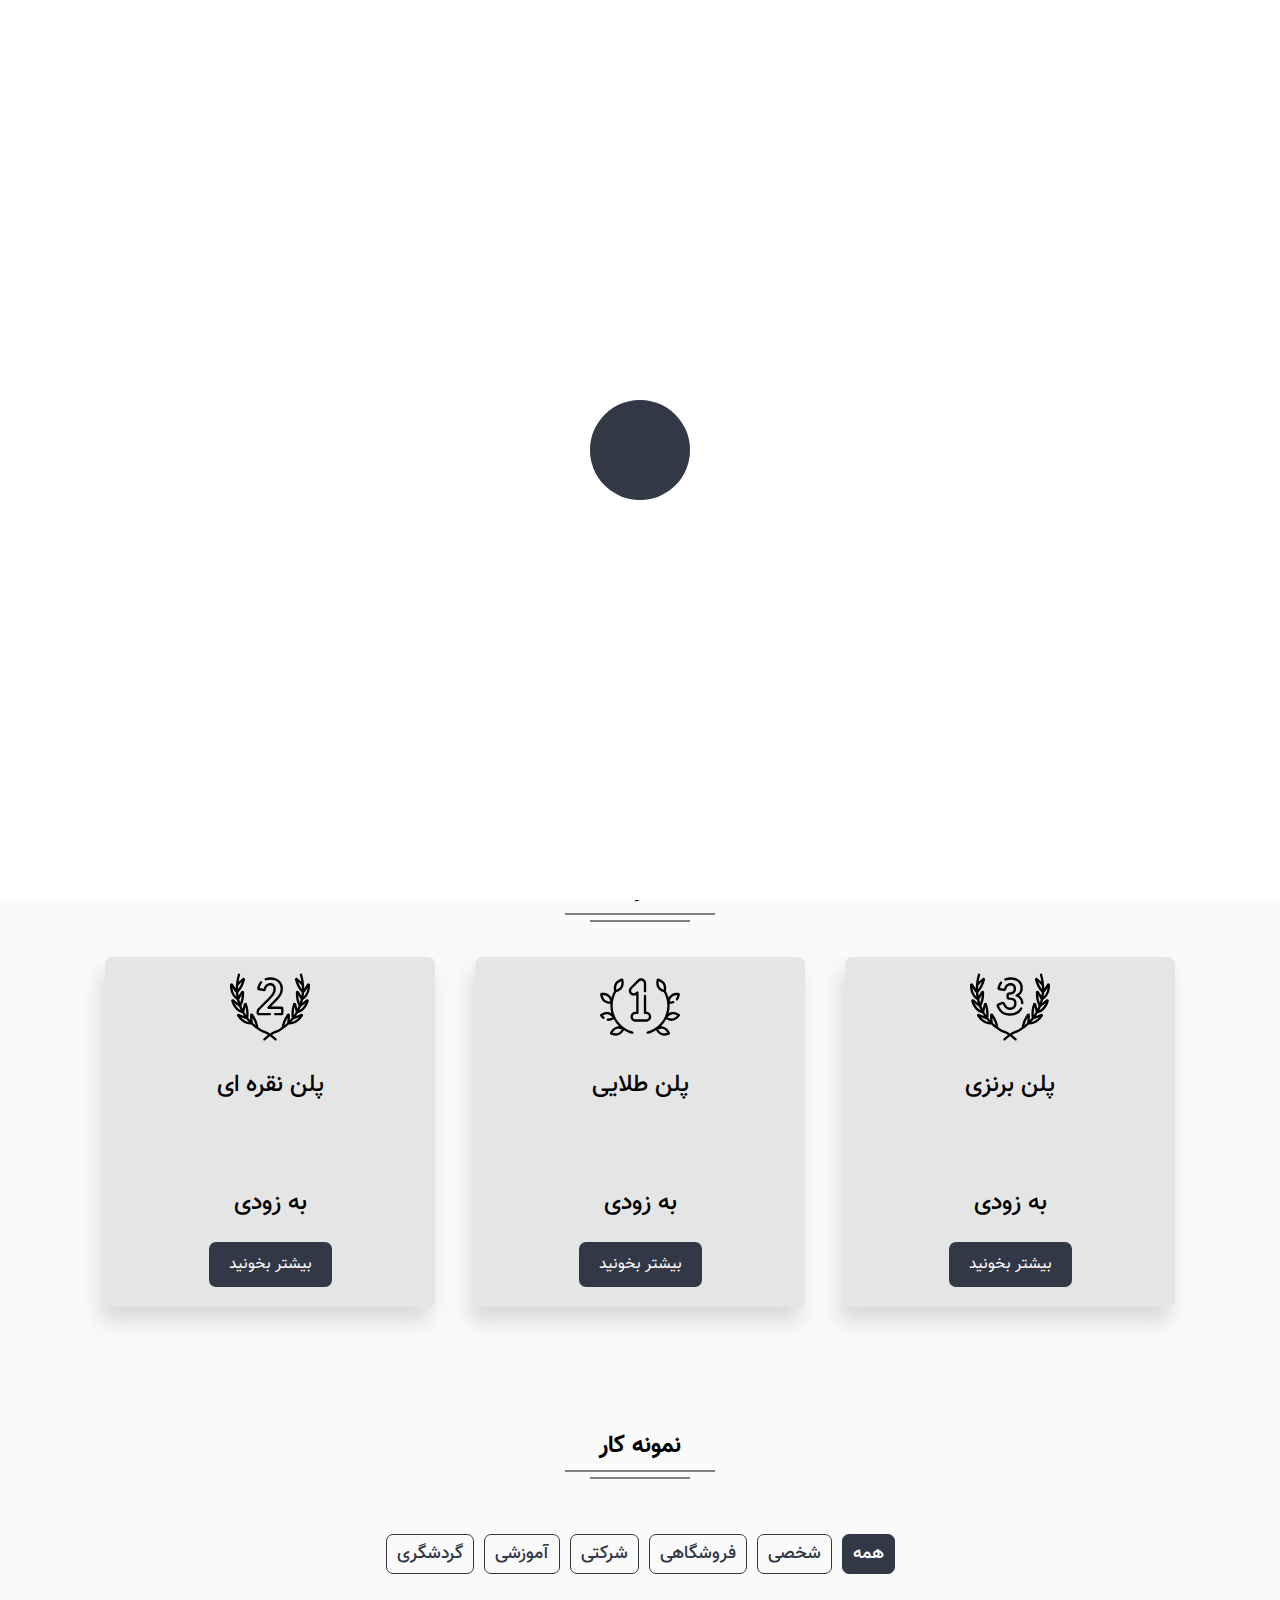
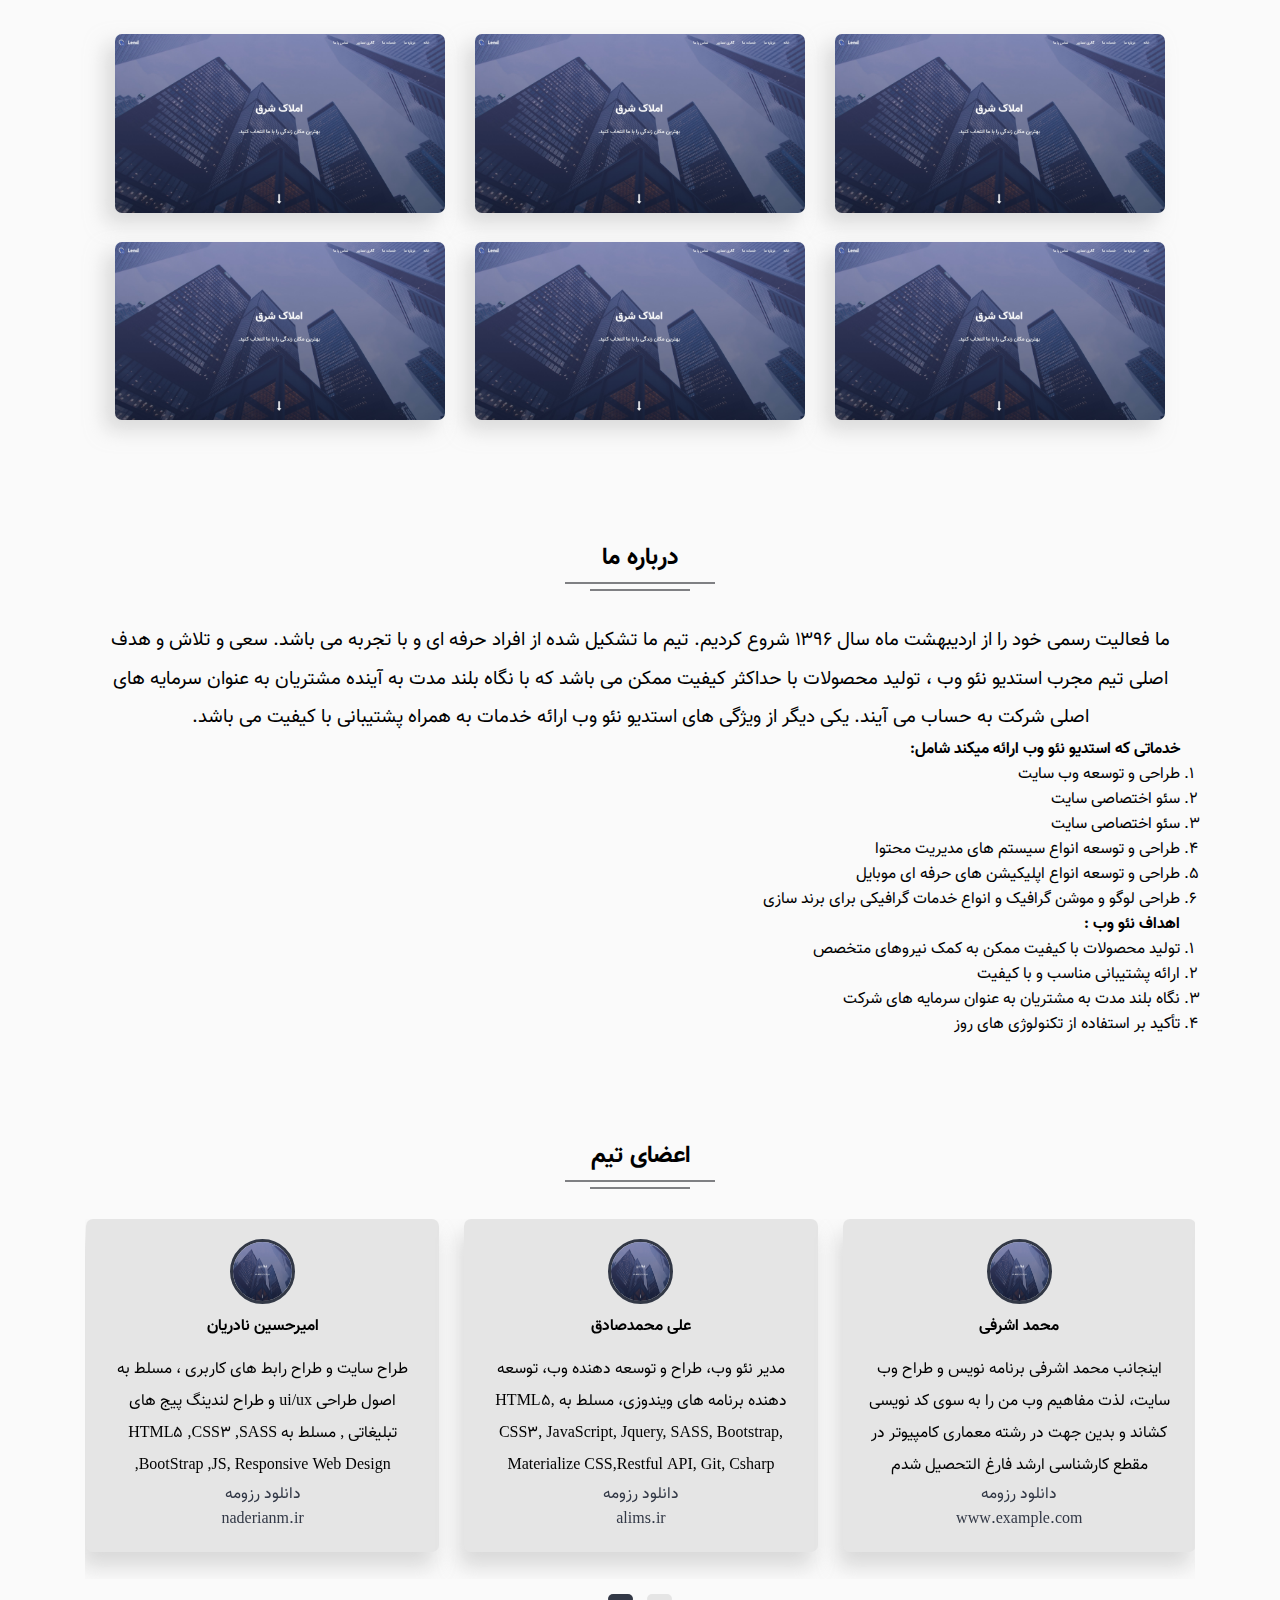
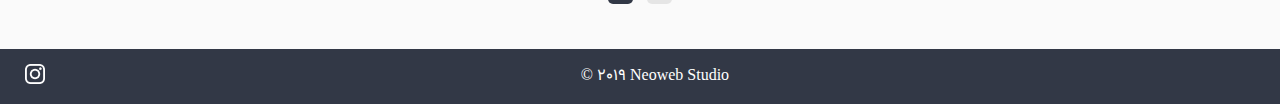
<file: index.html>
<!DOCTYPE html>
<html lang="en" dir="rtl">

<head>
    <meta charset="UTF-8">
    <meta name="viewport" content="width=device-width, initial-scale=1.0">
    <meta http-equiv="X-UA-Compatible" content="ie=edge">
    <title>Neoweb Studio</title>
    <!-- Owlcarousel -->
    <link rel="stylesheet" href="owlcarousel/owl.carousel.min.css">
    <link rel="stylesheet" href="owlcarousel/owl.theme.default.min.css">
    <!-- End Owlcarousel -->
    <link rel="stylesheet" href="css/master.css">
    <!-- Favicon -->
    <link rel="apple-touch-icon" sizes="57x57" href="img/favicon.png">
    <link rel="apple-touch-icon" sizes="60x60" href="img/favicon.png">
    <link rel="apple-touch-icon" sizes="72x72" href="img/favicon.png">
    <link rel="apple-touch-icon" sizes="76x76" href="img/favicon.png">
    <link rel="apple-touch-icon" sizes="114x114" href="img/favicon.png">
    <link rel="apple-touch-icon" sizes="120x120" href="img/favicon.png">
    <link rel="apple-touch-icon" sizes="144x144" href="img/favicon.png">
    <link rel="apple-touch-icon" sizes="152x152" href="img/favicon.png">
    <link rel="apple-touch-icon" sizes="180x180" href="img/favicon.png">
    <link rel="icon" type="image/png" sizes="192x192" href="img/favicon.png">
    <link rel="icon" type="image/png" sizes="32x32" href="img/favicon.png">
    <link rel="icon" type="image/png" sizes="96x96" href="img/favicon.png">
    <link rel="icon" type="image/png" sizes="16x16" href="img/favicon.png">
    <link rel="manifest" href="img/Favicon/manifest.json">
    <meta name="msapplication-TileColor" content="#ffffff">
    <meta name="msapplication-TileImage" content="img/Favicon/ms-icon-144x144.png">
    <meta name="theme-color" content="#ffffff">
    <!-- End Favicon -->
   
</head>

<body onscroll="everyscroll()" >
    <div id="loading-wr">
        <div></div>
        <div></div>
    </div>
    <!--Nav-->
    <nav>
        <!-- Logo -->
        <a href="" id="logo">
            <img src="img/Logo.png" alt="">
        </a>
        <!-- End Logo -->
        <!-- Menu-icon -->
        <button id="menu">
            <span></span>
            <span></span>
            <span></span>
        </button>
        <!-- End Menu-icon -->
        <ul>
            <li><a href="index.html">صفحه اصلی</a></li>
            <li><a href="price.html">تعرفه ها</a></li>
            <li><a href="#portfolio">نمونه کار ها</a></li>
            <li><a href="blog.html">وبلاگ</a></li>
            <li><a href="aboutus.html">درباره ما</a></li>
            <li><a href="contact.html">تماس با ما</a></li>
        </ul>
    </nav>
    <!-- End Nav -->
    <!-- Header -->
    <header>
        <div>
            <h1>نئو وب انقلابی عظیم در صنعت وب!</h1>
            <p>دیدین بعضی وقت ها ایده های خوبی به ذهنتون میرسه! ولی نمیدونین از کجا شروع کنین. 
                یا میخواین یه کسب و کار اینترنتی راه بندازین یا حتی سایت شخصی برای خودتون درست کنین یا شرکتی دارین که میخواین برند سازی کنین.
                در هر صورت ما اینجا به همراه تیم مجرب استدیو نئو وب هستیم که به شما کمک کنیم.
                </p>
            <a href="#aboutUs" class="btn">بیشتر بخونید</a>
        </div>
    </header>
    <!-- End Header -->
    <!-- Main -->
    <main>
        <!-- Price -->
        <section>
            <div class="container">
                <div id="price">
                    <h2>تعرفه</h2>
                    <span class="line"></span>
                    <span class="line"></span>
                </div>
                <div class="row">
                    <div class="column-xs-12 column-s-12 column-m-12 column-l-4 column-xl-4 cart">
                        <div>
                            <img src="img/third.svg" alt="Third Plan">
                            <h2>پلن برنزی</h2>
                            <ul>
                                <li><br></li>
                                <li><br></li>
                                <li></li>
                                <li>
                                    <h2>به زودی</h2>
                                </li>
                                <li></li>
                                <li></li>
                            </ul>
                            <a href="#" class="btn">بیشتر بخونید</a>
                            <br>
                        </div>
                    </div>
                    <div class="column-s-12 column-m-12 column-l-4 column-xl-4 cart">
                        <div>
                            <img src="img/winner.svg" alt="First Plan">
                            <h2>پلن طلایی</h2>

                            <ul>
                                <li><br></li>
                                <li><br></li>
                                <li></li>
                                <li>
                                    <h2>به زودی</h2>
                                </li>
                                <li></li>
                                <li></li>
                            </ul>
                            <a href="#" class="btn">بیشتر بخونید</a>
                            <br>
                        </div>
                    </div>
                    <div class="column-s-12 column-m-12 column-l-4 column-xl-4 cart">
                        <div>
                            <img src="img/second.svg" alt="Second Plan">
                            <h2>پلن نقره ای</h2>

                            <ul>
                                <li><br></li>
                                <li><br></li>
                                <li></li>
                                <li>
                                    <h2>به زودی</h2>
                                </li>
                                <li></li>
                                <li></li>
                            </ul>
                            </ul>
                            <a href="#" class="btn">بیشتر بخونید</a>
                            <br>
                        </div>
                    </div>

                </div>
            </div>
        </section>
        <!-- End Price -->
        <!-- Portfolio -->
        <section>
            <div class="container">
                <div id="portfolio">
                    <h2>نمونه کار</h2>
                    <span class="line"></span>
                    <span class="line"></span>
                </div>
                <div class="row">
                    <div class="column-xs-12 column-s-12 column-m-12 column-l-12 column-xl-12 portfolio-btn-div">
                        <a class="btn-portfolio btn-portfolio-click" id="pf-btn-0">همه</a>
                        <a class="btn-portfolio" id="pf-btn-1">شخصی</a>
                        <a class="btn-portfolio" id="pf-btn-2">فروشگاهی</a>
                        <a class="btn-portfolio" id="pf-btn-3">شرکتی</a>
                        <a class="btn-portfolio" id="pf-btn-4">آموزشی</a>
                        <a class="btn-portfolio" id="pf-btn-5">گردشگری</a>
                    </div>
                    <div class="column-xs-12 column-s-12 column-m-12 column-l-12 column-xl-12 portfolio-div">
                        <div class="row" id="portfolio-Data">
                            <div class="column-xs-12 column-s-12 column-m-12 column-l-4 column-xl-4 portfolio-image">
                                <a href="">
                                    <figure>
                                        <img src="img/portfolioImage.jpg" alt="Portfolio Image">
                                    </figure>
                                </a>
                            </div>
                            <div class="column-xs-12 column-s-12 column-m-12 column-l-4 column-xl-4 portfolio-image">
                                <a href="">
                                    <figure>
                                        <img src="img/portfolioImage.jpg" alt="Portfolio Image">
                                    </figure>
                                </a>
                            </div>
                            <div class="column-xs-12 column-s-12 column-m-12 column-l-4 column-xl-4 portfolio-image">
                                <a href="">
                                    <figure>
                                        <img src="img/portfolioImage.jpg" alt="Portfolio Image">
                                    </figure>
                                </a>
                            </div>
                            <div class="column-xs-12 column-s-12 column-m-12 column-l-4 column-xl-4 portfolio-image">
                                <a href="">
                                    <figure>
                                        <img src="img/portfolioImage.jpg" alt="Portfolio Image">
                                    </figure>
                                </a>
                            </div>
                            <div class="column-xs-12 column-s-12 column-m-12 column-l-4 column-xl-4 portfolio-image">
                                <a href="">
                                    <figure>
                                        <img src="img/portfolioImage.jpg" alt="Portfolio Image">
                                    </figure>
                                </a>
                            </div>
                            <div class="column-xs-12 column-s-12 column-m-12 column-l-4 column-xl-4 portfolio-image">
                                <a href="">
                                    <figure>
                                        <img src="img/portfolioImage.jpg" alt="Portfolio Image">
                                    </figure>
                                </a>
                            </div>
                        </div>
                    </div>

                </div>
            </div>
            </div>
        </section>

        <!-- End Portfolio -->

        <!-- About Us -->

        <section>
            <div class="container">
                <div id="aboutUs">
                    <h2>درباره ما</h2>
                    <span class="line"></span>
                    <span class="line"></span>
                </div>
                <div class="column-xs-12 column-s-12 column-m-12 column-l-12 column-xl-12 aboutus-text">
                    <p>ما فعالیت رسمی خود را از اردیبهشت ماه سال ۱۳۹۶ شروع کردیم. 
                        تیم ما تشکیل شده از افراد حرفه ای و با تجربه می باشد. 
                        سعی و تلاش و هدف اصلی تیم مجرب استدیو نئو وب ، تولید محصولات با حداکثر کیفیت ممکن می باشد که با نگاه بلند مدت به آینده مشتریان به عنوان سرمایه های اصلی شرکت به حساب می آیند.
                        یکی دیگر از ویژگی های استدیو نئو وب ارائه خدمات به همراه پشتیبانی با کیفیت می باشد.                    
                        </p>
                        <br>
                      
                        <h4>خدماتی که استدیو نئو وب ارائه میکند شامل: </h4>
                        
                        <ol>
                            <li>طراحی و توسعه وب سایت</li>
                            <li>سئو اختصاصی سایت</li>
                            <li>سئو اختصاصی سایت</li>
                            <li>طراحی و توسعه انواع سیستم های مدیریت محتوا</li>
                            <li>طراحی و توسعه انواع اپلیکیشن های حرفه ای موبایل</li>
                            <li>طراحی لوگو و موشن گرافیک و انواع خدمات گرافیکی برای برند سازی</li>
                        </ol>
                        <h4>اهداف نئو وب : </h4>
                        <br>
                        <ol>
                            <li>تولید محصولات با کیفیت ممکن به کمک نیروهای متخصص</li>
                            <li>ارائه پشتیبانی مناسب و با کیفیت</li>
                            <li>نگاه بلند مدت به مشتریان به عنوان سرمایه های شرکت </li>
                            <li>تأکید بر استفاده از تکنولوژی های روز</li>
                            
                        </ol>
                </div>

                <div id="aboutUs">
                    <h2>اعضای تیم</h2>
                    <span class="line"></span>
                    <span class="line"></span>
                </div>

                <div class="owl-carousel owl-theme">

                    <div class="item">
                        <figure>
                            <img src="img/portfolioImage.jpg" alt="image">
                        </figure>
                        <h4>امیرحسین نادریان</h4>
                        <p>
                            طراح سایت و طراح رابط های کاربری ، مسلط به اصول طراحی ui/ux و طراح لندینگ پیج های تبلیغاتی ,
                            مسلط به HTML5 ,CSS3 ,SASS ,BootStrap ,JS, Responsive Web Design
                        </p>
                        <a href="#">دانلود رزومه</a>
                        <br>
                        <a href="http://naderianm.ir/">naderianm.ir</a>
                    </div>
                    <div class="item">
                        <figure>
                            <img src="img/portfolioImage.jpg" alt="image">
                        </figure>
                        <h4>علی محمدصادق</h4>
                        <p>
                            مدیر نئو وب، طراح و توسعه دهنده وب، توسعه دهنده برنامه های ویندوزی، مسلط به HTML5, CSS3, JavaScript, Jquery, SASS, Bootstrap, Materialize CSS,Restful API, Git, Csharp 
                        </p>
                        <a href="resume/alims.pdf">دانلود رزومه</a>
                        <br>
                        <a href="http://alims.ir/">alims.ir</a>
                    </div>
                    <div class="item">
                        <figure>
                            <img src="img/portfolioImage.jpg" alt="image">
                        </figure>
                        <h4>محمد اشرفی</h4>
                        <p>
                            اینجانب محمد اشرفی برنامه نویس و طراح وب سایت، لذت مفاهیم وب من را به سوی کد نویسی کشاند و بدین جهت در رشته معماری کامپیوتر در مقطع کارشناسی ارشد فارغ التحصیل شدم
                        </p>
                        <a href="resume/Mohammad Ashrafi.pdf">دانلود رزومه</a>
                        <br>
                        <a href="">www.example.com</a>
                    </div>
                    <div class="item">
                        <figure>
                            <img src="img/Profile/Amirhossein Rafiee.png" alt="image">
                        </figure>
                        <h4>امیرحسین رفیعی</h4>
                        <p>React developer , Front and developer, توسعه دهنده برنامه های ویندوزی و مسلط به SASS, Flex, Bootstrap3-4, jQuery, Git , Seo, Csharp و تدوین
                        </p>
                        <a href="resume/Amirhossein Rafiee.pdf">دانلود رزومه</a>
                        <br>
                        <a href="">www.example.com</a>
                    </div>
                    <div class="item">
                        <figure>
                            <img src="img/portfolioImage.jpg" alt="image">
                        </figure>
                        <h4>مهیارناوپناهی</h4>
                        <p>
                           مسلط به سئو و بهینه سازی سایت و تولید محتوا، on page seo و off page seo ، استراژی تولید محتوا و کپی رایتینگ، تحلیل کلمات کلیدی و رقبا و Digital Markting 
                        </p>
                        <a href="resume/Mahyar Navpanahi.pdf">دانلود رزومه</a>
                        <br>
                        <a href="">www.example.com</a>
                    </div>
                   
                    <div class="item">
                            <figure>
                                <img src="img/Profile/Nahid Ahangarzadeh.png" alt="image">
                            </figure>
                            <h4>ناهید آهنگرزاده</h4>
                            <p>
                                برنامه نویس و طراح وب سایت
                                دانشجوی رشته مهندسی کامپیوتر گرایش نرم افزار
                                مسلط به: HTML5, CSS3, Bootstrap, JavaScript, jquery, sass
                            </p>
                            <a href="resume/Nahid Ahangarzadeh.pdf">دانلود رزومه</a>
                            <br>
                            <a href="#">example.com</a>
                        </div>
                </div>
            </div>
        </section>

        <!-- End About Us -->

    </main>

    <!-- End Main -->

    <!-- Footer -->

    <footer>
        &copy; 2019 Neoweb Studio
        <div>
            <a href="https://www.instagram.com/neowebstudio/">
                <img src="img/instagram.png" alt="">
            </a>
        </div>
    </footer>

    <!-- End Footer -->

    <!-- Go to Top  -->
    <a href="#" id="go-top">
        <img src="img/arrow-up.svg" alt="">
    </a>
    <!-- End Go to Top -->

    <script src="jquery/jquery-3.4.1.min.js"></script>
    <script src="owlcarousel/owl.carousel.min.js"></script>

    <script>
       function cheking(){
        let inpname = document.getElementById("name");
        let inptel = document.getElementById("tel");
    if(inpname.value=="" ){
        inpname.style.border="1px solid red"
        $("#submit").attr("type" , "button")
    }else if(inptel.value==""){
        inptel.style.border="1px solid red"
        $("#submit").attr("type" , "button")
    }
    else{
        $("#submit").attr("type" , "submit")
        inpname.style.border="1px solid #E5E5E5"
        inptel.style.border="1px solid #E5E5E5"
    }
        }
    
    </script>

    <script>
       window.onload = () => {
            setTimeout(() => {
            document.getElementById("loading-wr").style.display = "none"; 
        }, 2000);
       }
    </script>


    <script>
         var styles = [
            'background: #323846'
            , 'color: #fff'
            , 'display: block'
            , 'line-height: 40px'
            , 'text-align: center'
            , 'font-weight: 100'
            , 'font-size: 15px'
            , 'width: 100%'
            , ' border-radius: 7px'
            , 'padding: 20px'
        ].join(';');
        console.log("%c Made by: Amirhossein Naderian, Ali Mohammadsadegh, Mohammad Ashrafi, Mahyar Navpanahi, Amirhossein Rafiee ", styles);
  </script>
    <!-- Responsive Menu -->

    <script>
        let min = document.getElementById('menu')
        min.addEventListener('click', () => {
            min.classList.toggle('min')
        });
    </script>

    <!-- Responsive Menu -->


    <!-- owlcarousel script -->

    <script>
        $(document).ready(function () {
            $('.owl-carousel').owlCarousel({
                loop: true,
                margin: 25,
                nav: true,
                responsive: {
                    0: {
                        items: 1
                    },
                    600: {
                        items: 2
                    },
                    1000: {
                        items: 3
                    }
                }
            })
        });
    </script>

    <!-- owlcarousel script -->


    <!-- Go top btn script -->

    <script>
        var safari;
        var etcbrowsers;
        const everyscroll = () => {
            safari = document.body;
            etcbrowsers = document.documentElement;
            if ((safari.scrollTop > 500) || (etcbrowsers.scrollTop > 500)) {
                document.getElementById('go-top').classList.add('go-top-true');
            }
            else {
                document.getElementById('go-top').classList.remove('go-top-true');
            }
        };
    </script>

    <!-- Go to top btn script -->


    <!-- Portfolio script -->

    <script>

        let portfolioDataArray = [];
        let i;
        let j;

        window.onload = () => {
            setTimeout(() => {
            document.getElementById("loading-wr").style.display = "none"; 
        }, 2000);
            // fetch Date from json
            fetch('json/portfolio.json').then(result1 => result1.json()).then(final => portfolioDataArray = final);
            // fetch Date from json
        }

        // change background color of Portfolio buttons

        const pf_btn_click = (btn0, btn1, btn2, btn3, btn4, btn5) => {
            document.getElementById(`pf-btn-${btn0}`).classList.add('btn-portfolio-click');
            document.getElementById(`pf-btn-${btn1}`).classList.remove('btn-portfolio-click');
            document.getElementById(`pf-btn-${btn2}`).classList.remove('btn-portfolio-click');
            document.getElementById(`pf-btn-${btn3}`).classList.remove('btn-portfolio-click');
            document.getElementById(`pf-btn-${btn4}`).classList.remove('btn-portfolio-click');
            document.getElementById(`pf-btn-${btn5}`).classList.remove('btn-portfolio-click');
        };

        // change background color of Portfolio buttons


        // name : All btn
        document.getElementById('pf-btn-0').addEventListener('click', () => {
            pf_btn_click(0, 1, 2, 3, 4, 5);

            document.getElementById('portfolio-Data').innerHTML = "";
            for (j = 0; j < portfolioDataArray.length; j++) {
                for (i = 0; i < portfolioDataArray[j].length; i++) {
                    document.getElementById('portfolio-Data').innerHTML += ` 
                <div class="column-xs-12 column-s-12 column-m-12 column-l-4 column-xl-4 portfolio-image">
                    <a href="${portfolioDataArray[j][i].address}">
                        <figure>
                            <img src=${portfolioDataArray[j][i].img}>
                        </figure>
                    </a>
                </div> `
                }
            }
        });


        // name: Personal btn
        document.getElementById('pf-btn-1').addEventListener('click', () => {
            pf_btn_click(1, 2, 3, 4, 5, 0);

            document.getElementById('portfolio-Data').innerHTML = "";
            for (i = 0; i < portfolioDataArray[0].length; i++) {
                document.getElementById('portfolio-Data').innerHTML += ` 
                <div class="column-xs-12 column-s-12 column-m-12 column-l-4 column-xl-4 portfolio-image">
                    <a href="${portfolioDataArray[0][i].address}">
                        <figure>
                            <img src=${portfolioDataArray[0][i].img}>
                        </figure>
                    </a>
                </div> `
            }

        });


        // name: Shop btn
        document.getElementById('pf-btn-2').addEventListener('click', () => {
            pf_btn_click(2, 1, 3, 4, 5, 0);

            document.getElementById('portfolio-Data').innerHTML = "";
            for (i = 0; i < portfolioDataArray[1].length; i++) {
                document.getElementById('portfolio-Data').innerHTML += ` 
                <div class="column-xs-12 column-s-12 column-m-12 column-l-4 column-xl-4 portfolio-image">
                    <a href="${portfolioDataArray[1][i].address}">
                        <figure>
                            <img src=${portfolioDataArray[1][i].img}>
                        </figure>
                    </a>
                </div> `
            }

        });


        // name: Company btn
        document.getElementById('pf-btn-3').addEventListener('click', () => {
            pf_btn_click(3, 2, 1, 4, 5, 0);

            document.getElementById('portfolio-Data').innerHTML = "";
            for (i = 0; i < portfolioDataArray[2].length; i++) {
                document.getElementById('portfolio-Data').innerHTML += ` 
                <div class="column-xs-12 column-s-12 column-m-12 column-l-4 column-xl-4 portfolio-image">
                    <a href="${portfolioDataArray[2][i].address}">
                        <figure>
                            <img src=${portfolioDataArray[2][i].img}>
                        </figure>
                    </a>
                </div> `
            }
        });


        // name: Learn btn
        document.getElementById('pf-btn-4').addEventListener('click', () => {
            pf_btn_click(4, 2, 3, 1, 5, 0);

            document.getElementById('portfolio-Data').innerHTML = "";
            for (i = 0; i < portfolioDataArray[3].length; i++) {
                document.getElementById('portfolio-Data').innerHTML += ` 
                <div class="column-xs-12 column-s-12 column-m-12 column-l-4 column-xl-4 portfolio-image">
                    <a href="${portfolioDataArray[3][i].address}">
                        <figure>
                            <img src=${portfolioDataArray[3][i].img}>
                        </figure>
                    </a>
                </div> `
            }
        });


        // name: Explore btn
        document.getElementById('pf-btn-5').addEventListener('click', () => {
            pf_btn_click(5, 2, 3, 4, 1, 0);

            document.getElementById('portfolio-Data').innerHTML = "";
            for (i = 0; i < portfolioDataArray[4].length; i++) {
                document.getElementById('portfolio-Data').innerHTML += ` 
                <div class="column-xs-12 column-s-12 column-m-12 column-l-4 column-xl-4 portfolio-image">
                    <a href="${portfolioDataArray[4][i].address}">
                        <figure>
                            <img src=${portfolioDataArray[4][i].img}>
                        </figure>
                    </a>
                </div> `
            }
        });



    </script>

    <!-- Portfolio script -->

</body>

</html>
</file>
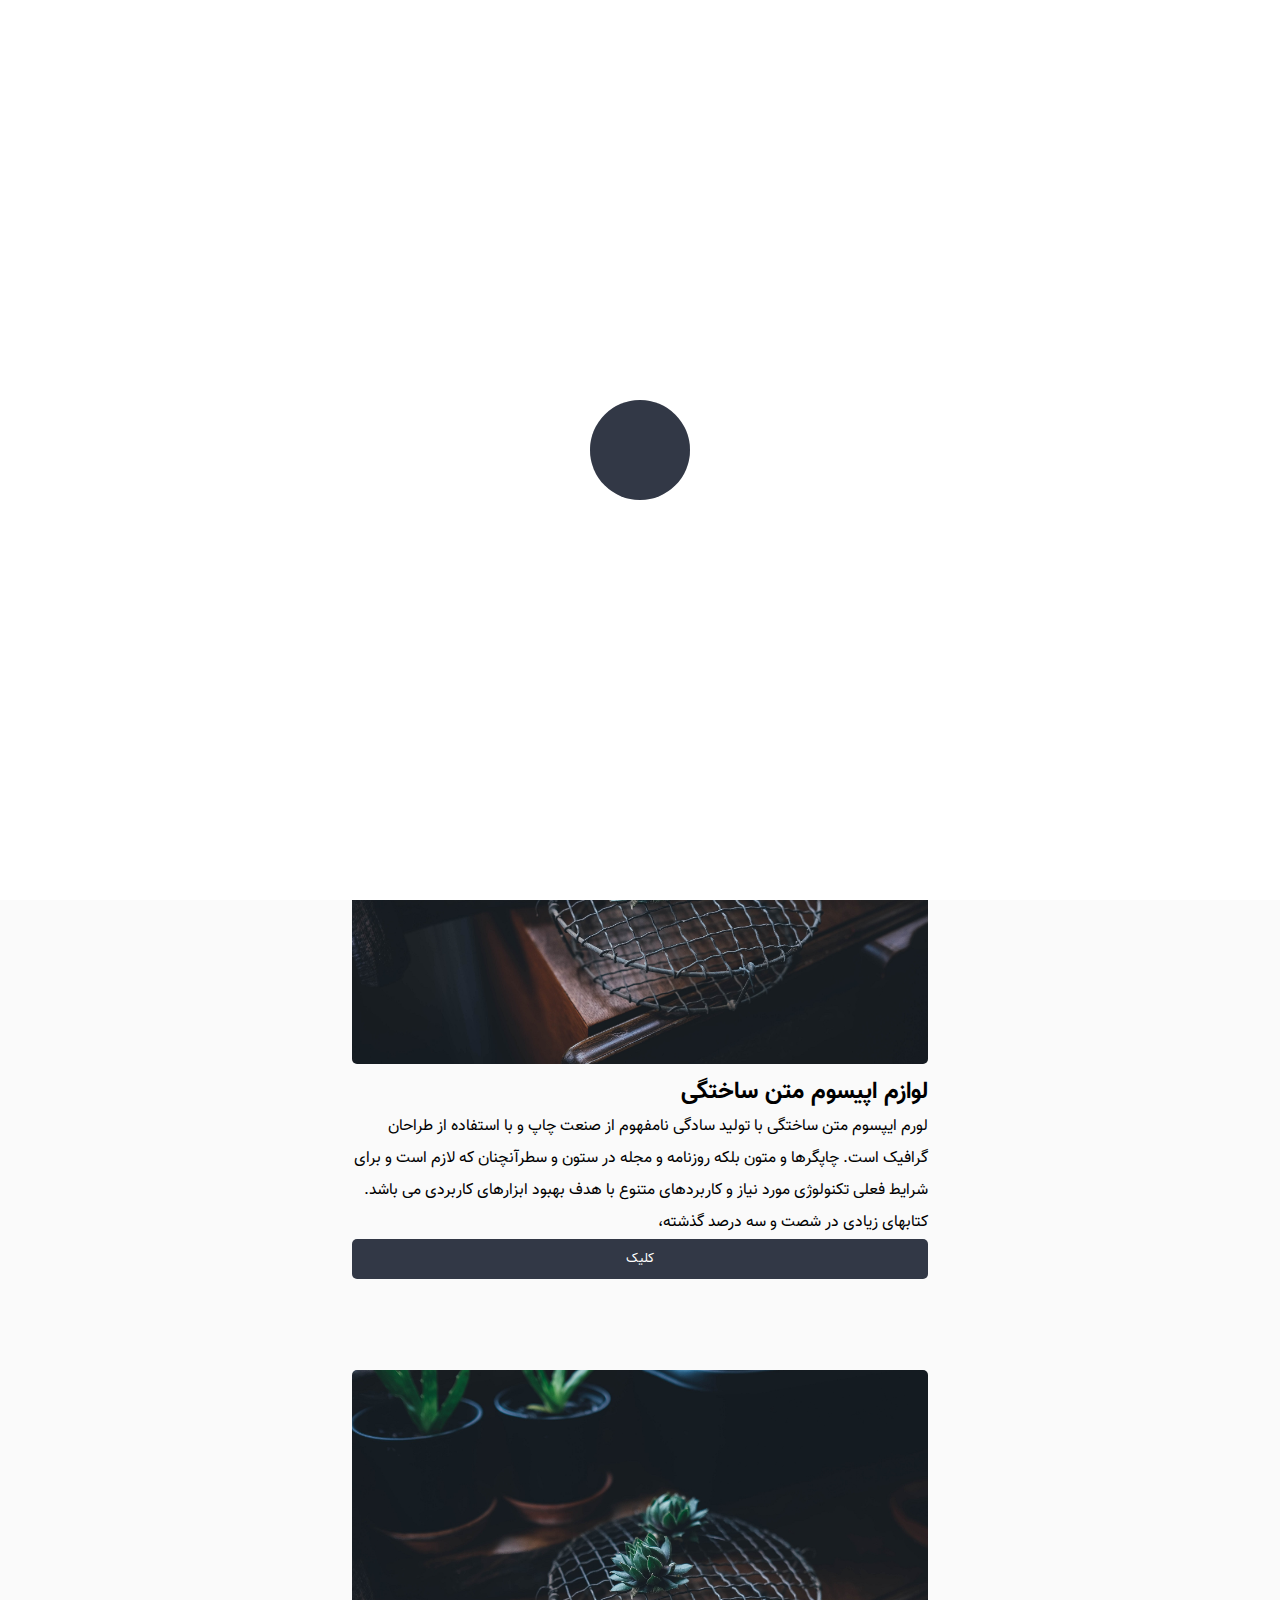
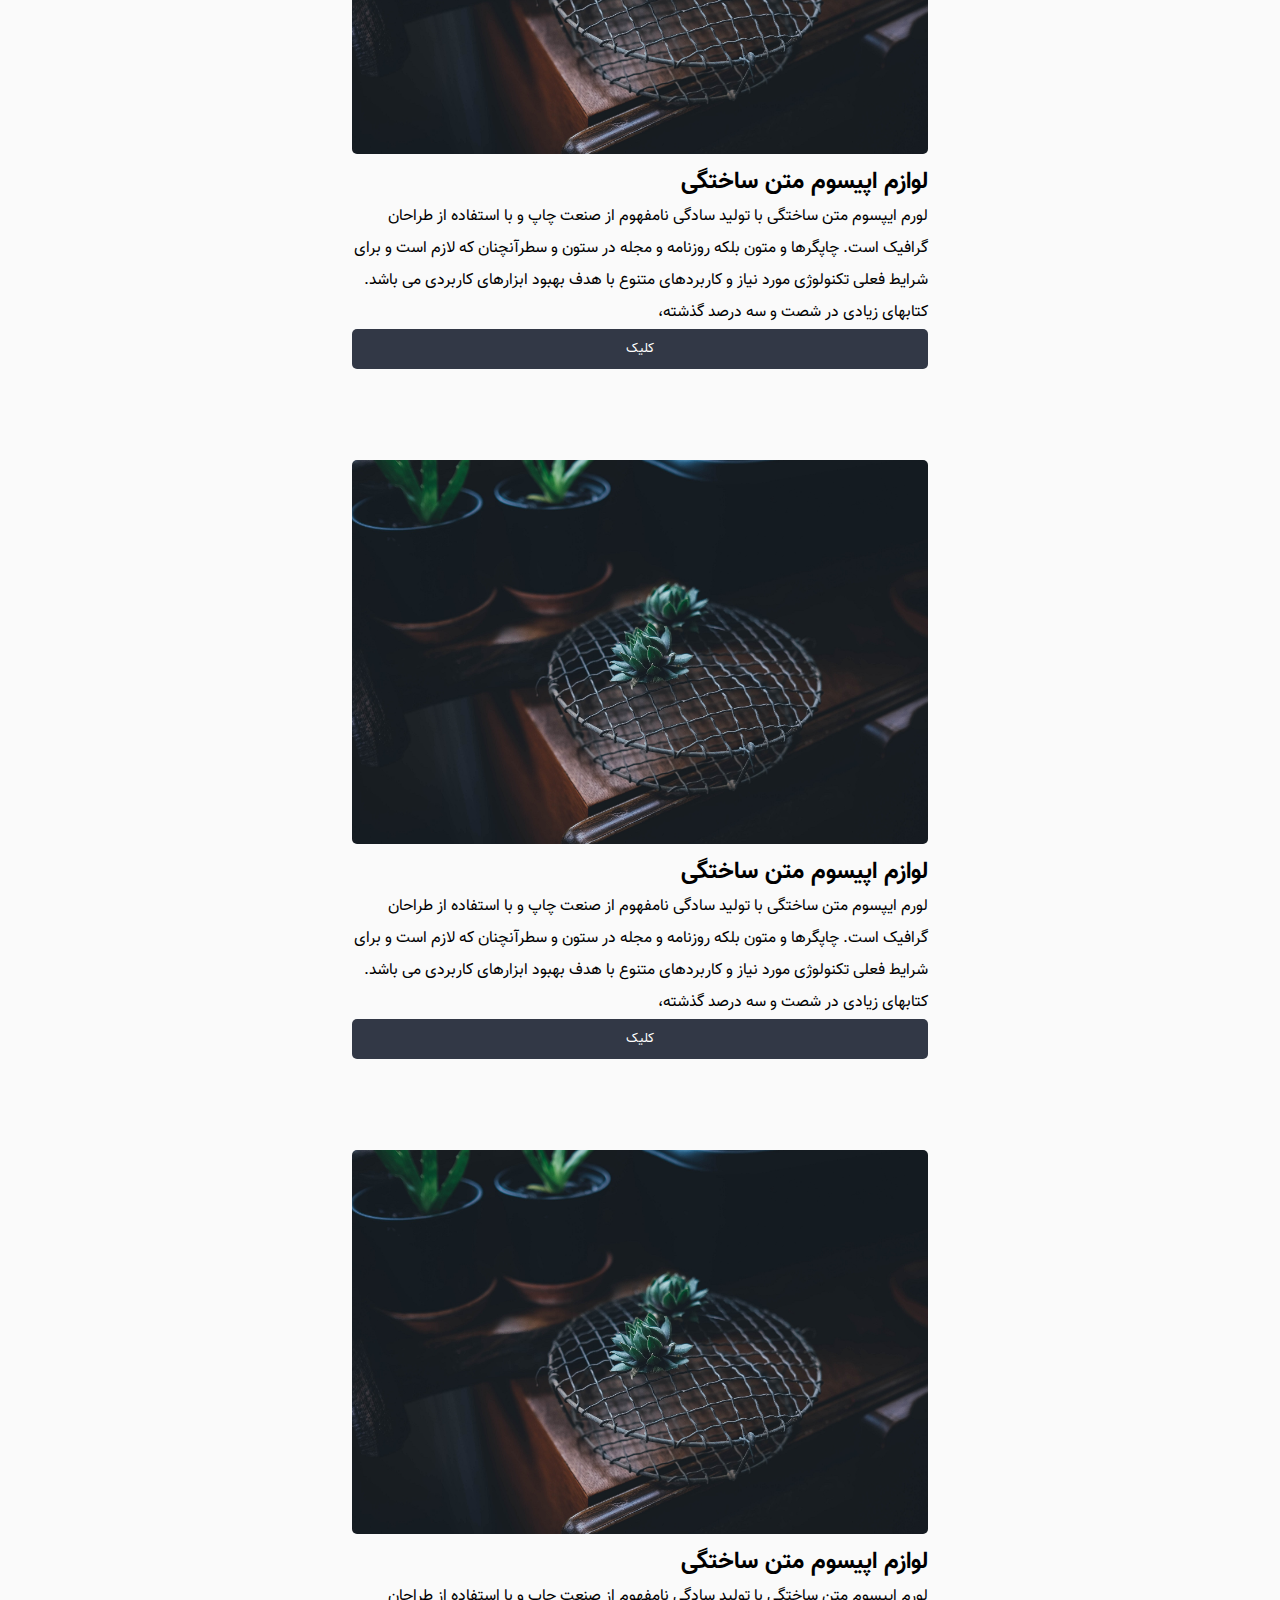
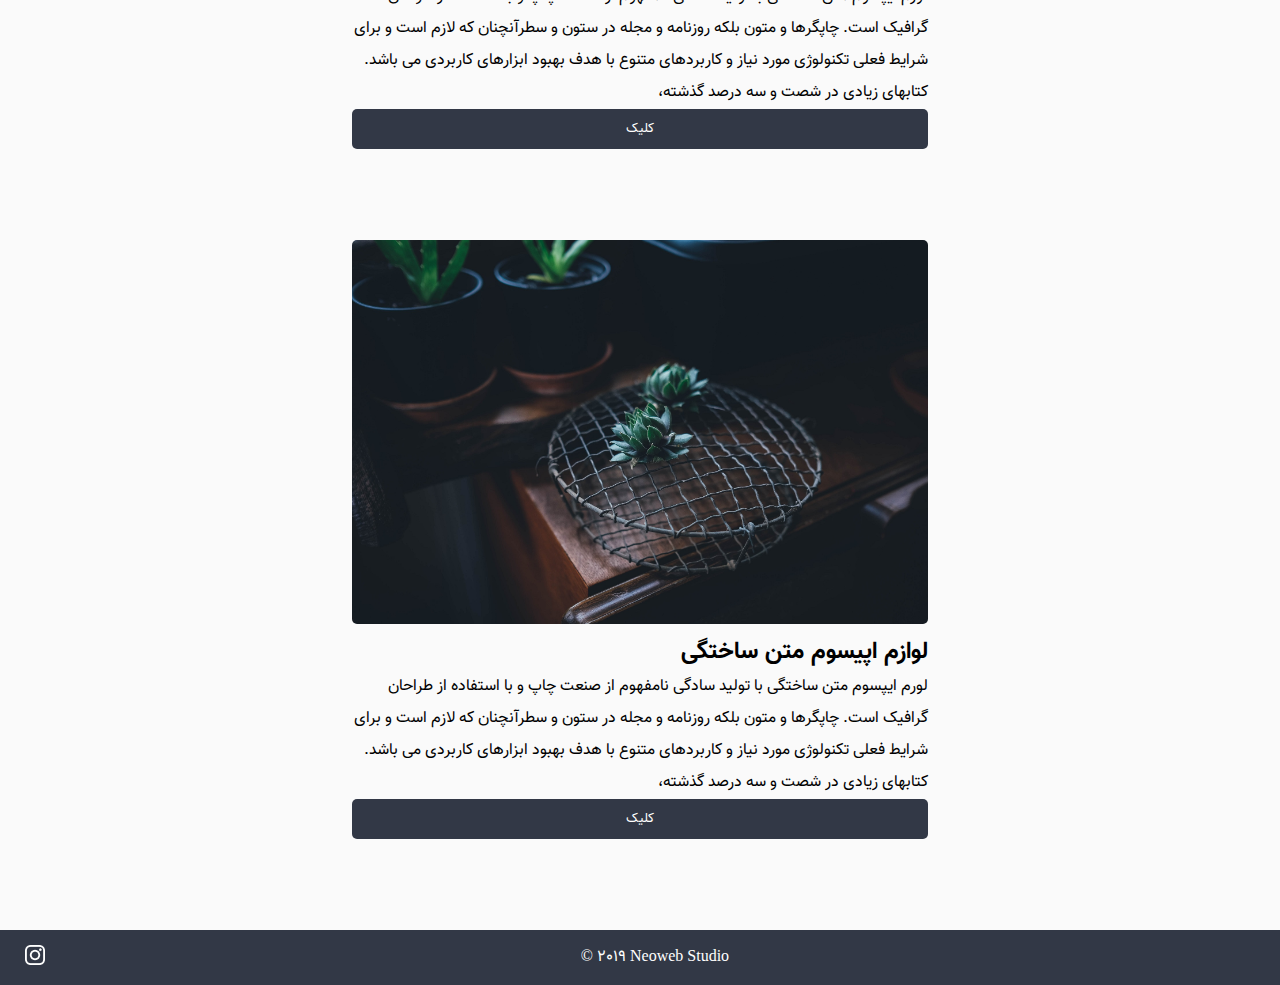
<file: blog.html>
<!DOCTYPE html>
<html lang="en" dir="rtl">
<head>
    <meta charset="UTF-8">
    <meta name="viewport" content="width=device-width, initial-scale=1.0">
    <meta http-equiv="X-UA-Compatible" content="ie=edge">
    <link rel="stylesheet" href="css/master.css">
    <title>Document</title>
</head>
<body onscroll="everyscroll()">
    <div id="loading-wr">
        <div></div>
        <div></div>
    </div>
    <!--Nav-->
    <nav>
        <!-- Logo -->
        <a href="" id="logo">
            <img src="img/Logo.png" alt="">
        </a>
        <!-- End Logo -->
        <!-- Menu-icon -->
        <button id="menu">
            <span></span>
            <span></span>
            <span></span>
        </button>
        <!-- End Menu-icon -->
        <ul>
            <li><a href="index.html">صفحه اصلی</a></li>
            <li><a href="price.html">تعرفه ها</a></li>
            <li><a href="#portfolio">نمونه کار ها</a></li>
            <li><a href="blog.html">وبلاگ</a></li>
            <li><a href="aboutus.html">درباره ما</a></li>
            <li><a href="contact.html">تماس با ما</a></li>
        </ul>
    </nav>
    <!-- End Nav -->
    <!-- Header -->
    <header class="blogHeader">
        <div>
            <h1>بلاگ</h1>
            <p>با بلاگ ما همیشه بروز باشید</p>
           
        </div>
    </header>

    <!---blog--->

    <div class="wraper-blog">
        <div class="item-blog">
            <img src="img/annie-spratt-BmtJSMiXBSI-unsplash.jpg" alt="" srcset="">
            <h2>لوازم اپیسوم متن ساختگی</h2>
            <p>لورم ایپسوم متن ساختگی با تولید سادگی نامفهوم از صنعت چاپ و با استفاده از طراحان گرافیک است. 
                چاپگرها و متون بلکه روزنامه و مجله در ستون و سطرآنچنان که لازم است و برای شرایط فعلی تکنولوژی مورد نیاز و کاربردهای متنوع با هدف بهبود ابزارهای کاربردی می باشد. کتابهای زیادی در شصت و سه درصد گذشته،</p>
            <button>کلیک</button>
        </div>

        <div class="item-blog">
                <img src="img/annie-spratt-BmtJSMiXBSI-unsplash.jpg" alt="" srcset="">
                <h2>لوازم اپیسوم متن ساختگی</h2>
                <p>لورم ایپسوم متن ساختگی با تولید سادگی نامفهوم از صنعت چاپ و با استفاده از طراحان گرافیک است. 
                    چاپگرها و متون بلکه روزنامه و مجله در ستون و سطرآنچنان که لازم است و برای شرایط فعلی تکنولوژی مورد نیاز و کاربردهای متنوع با هدف بهبود ابزارهای کاربردی می باشد. کتابهای زیادی در شصت و سه درصد گذشته،</p>
                <button>کلیک</button>
            </div>

            <div class="item-blog">
                    <img src="img/annie-spratt-BmtJSMiXBSI-unsplash.jpg" alt="" srcset="">
                    <h2>لوازم اپیسوم متن ساختگی</h2>
                    <p>لورم ایپسوم متن ساختگی با تولید سادگی نامفهوم از صنعت چاپ و با استفاده از طراحان گرافیک است. 
                        چاپگرها و متون بلکه روزنامه و مجله در ستون و سطرآنچنان که لازم است و برای شرایط فعلی تکنولوژی مورد نیاز و کاربردهای متنوع با هدف بهبود ابزارهای کاربردی می باشد. کتابهای زیادی در شصت و سه درصد گذشته،</p>
                    <button>کلیک</button>
                </div>

                <div class="item-blog">
                        <img src="img/annie-spratt-BmtJSMiXBSI-unsplash.jpg" alt="" srcset="">
                        <h2>لوازم اپیسوم متن ساختگی</h2>
                        <p>لورم ایپسوم متن ساختگی با تولید سادگی نامفهوم از صنعت چاپ و با استفاده از طراحان گرافیک است. 
                            چاپگرها و متون بلکه روزنامه و مجله در ستون و سطرآنچنان که لازم است و برای شرایط فعلی تکنولوژی مورد نیاز و کاربردهای متنوع با هدف بهبود ابزارهای کاربردی می باشد. کتابهای زیادی در شصت و سه درصد گذشته،</p>
                        <button>کلیک</button>
                    </div>

                    <div class="item-blog">
                            <img src="img/annie-spratt-BmtJSMiXBSI-unsplash.jpg" alt="" srcset="">
                            <h2>لوازم اپیسوم متن ساختگی</h2>
                            <p>لورم ایپسوم متن ساختگی با تولید سادگی نامفهوم از صنعت چاپ و با استفاده از طراحان گرافیک است. 
                                چاپگرها و متون بلکه روزنامه و مجله در ستون و سطرآنچنان که لازم است و برای شرایط فعلی تکنولوژی مورد نیاز و کاربردهای متنوع با هدف بهبود ابزارهای کاربردی می باشد. کتابهای زیادی در شصت و سه درصد گذشته،</p>
                            <button>کلیک</button>
                        </div>

    </div>
 <!-- Footer -->

 <footer>
        &copy; 2019 Neoweb Studio
        <div>
            <a href="https://www.instagram.com/neowebstudio/">
                <img src="img/instagram.png" alt="">
            </a>
        </div>
    </footer>

<!-- Go to Top  -->
<a href="#" id="go-top">
        <img src="img/arrow-up.svg" alt="">
    </a>
    <!-- End Go to Top -->


    <!-- End Header -->

    <script src="jquery/jquery-3.4.1.min.js"></script>

    <script>
        function cheking(){
         let inpname = document.getElementById("name");
         let inptel = document.getElementById("tel");
     if(inpname.value=="" ){
         inpname.style.border="1px solid red"
         $("#submit").attr("type" , "button")
     }else if(inptel.value==""){
         inptel.style.border="1px solid red"
         $("#submit").attr("type" , "button")
     }
     else{
         $("#submit").attr("type" , "submit")
         inpname.style.border="1px solid #E5E5E5"
         inptel.style.border="1px solid #E5E5E5"
     }
         }
     
     </script>
 
     <script>
        window.onload = () => {
             setTimeout(() => {
             document.getElementById("loading-wr").style.display = "none"; 
         }, 2000);
        }
     </script>
     <script>
            var safari;
            var etcbrowsers;
            const everyscroll = () => {
                safari = document.body;
                etcbrowsers = document.documentElement;
                if ((safari.scrollTop > 500) || (etcbrowsers.scrollTop > 500)) {
                    document.getElementById('go-top').classList.add('go-top-true');
                }
                else {
                    document.getElementById('go-top').classList.remove('go-top-true');
                }
            };
        </script>
</body>
</html>
</file>
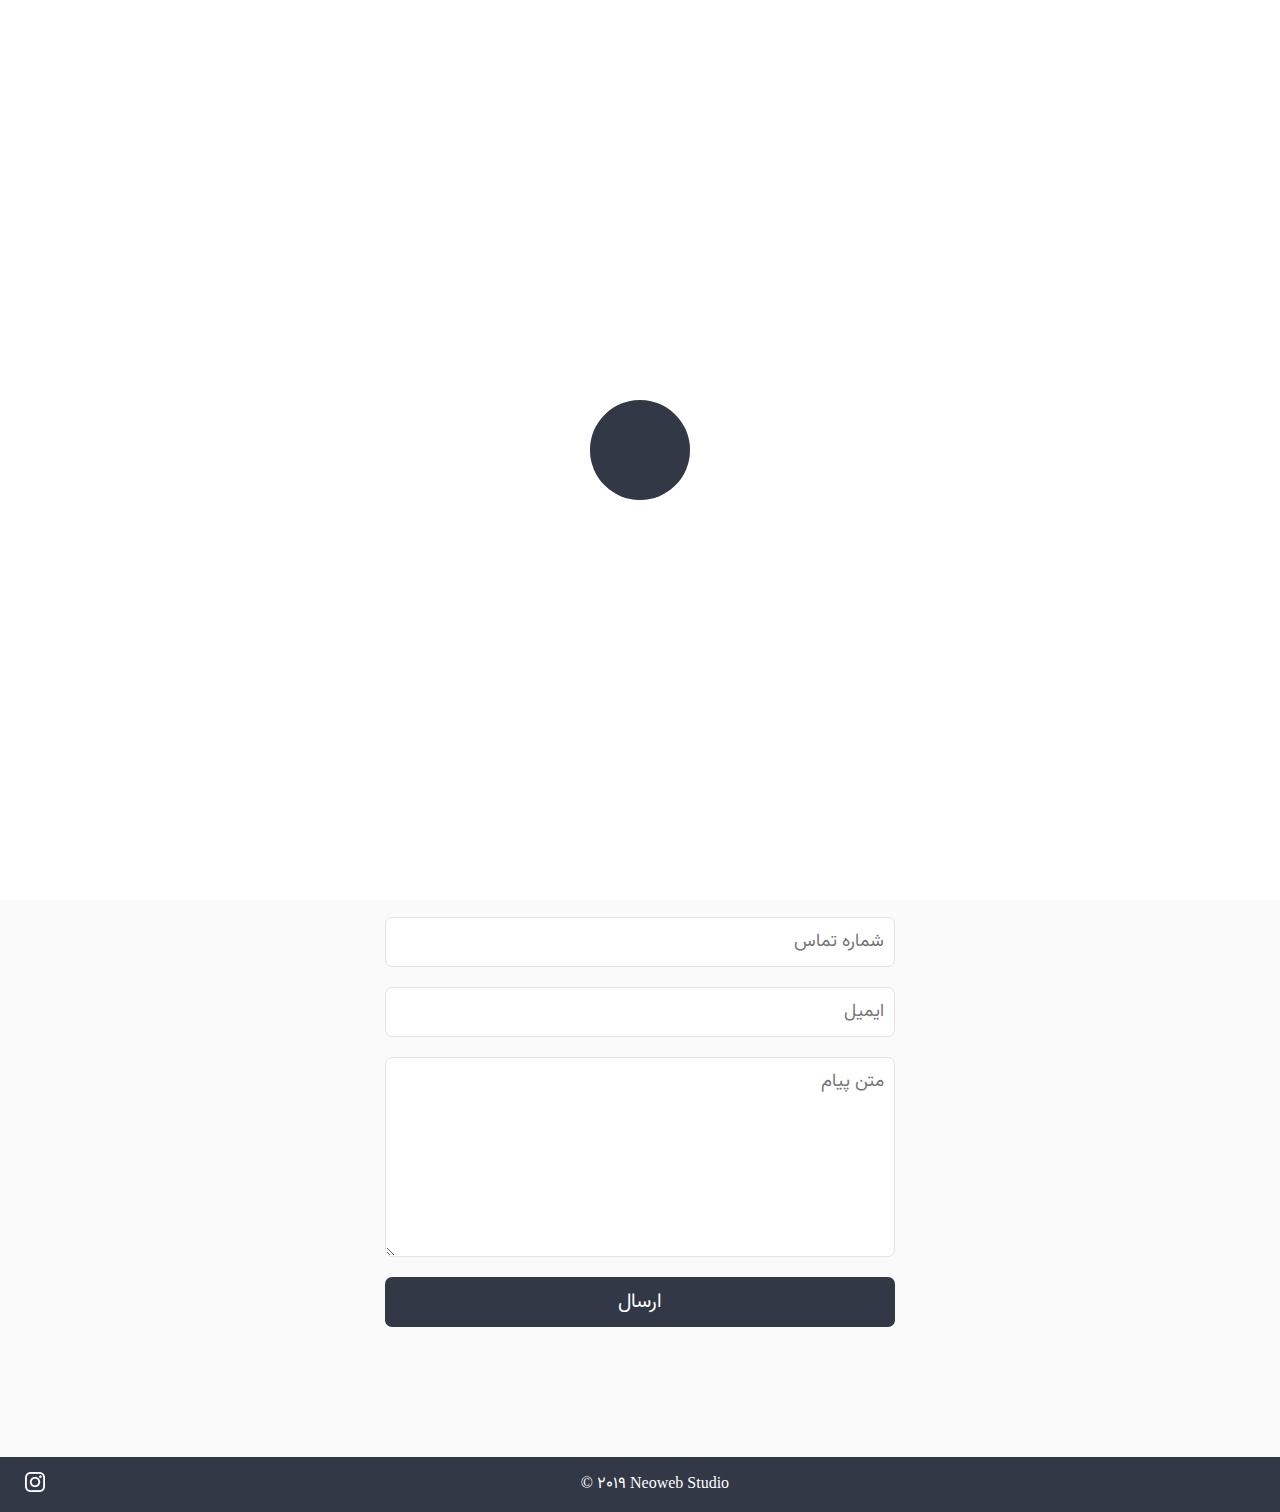
<file: contact.html>
<!DOCTYPE html>
<html lang="en" dir="rtl">

<head>
    <meta charset="UTF-8">
    <meta name="viewport" content="width=device-width, initial-scale=1.0">
    <meta http-equiv="X-UA-Compatible" content="ie=edge">
    <title>Document</title>
    <link rel="stylesheet" href="css/master.css">
    <!-- Favicon -->
    <link rel="apple-touch-icon" sizes="57x57" href="img/favicon.png">
    <link rel="apple-touch-icon" sizes="60x60" href="img/favicon.png">
    <link rel="apple-touch-icon" sizes="72x72" href="img/favicon.png">
    <link rel="apple-touch-icon" sizes="76x76" href="img/favicon.png">
    <link rel="apple-touch-icon" sizes="114x114" href="img/favicon.png">
    <link rel="apple-touch-icon" sizes="120x120" href="img/favicon.png">
    <link rel="apple-touch-icon" sizes="144x144" href="img/favicon.png">
    <link rel="apple-touch-icon" sizes="152x152" href="img/favicon.png">
    <link rel="apple-touch-icon" sizes="180x180" href="img/favicon.png">
    <link rel="icon" type="image/png" sizes="192x192" href="img/favicon.png">
    <link rel="icon" type="image/png" sizes="32x32" href="img/favicon.png">
    <link rel="icon" type="image/png" sizes="96x96" href="img/favicon.png">
    <link rel="icon" type="image/png" sizes="16x16" href="img/favicon.png">
    <link rel="manifest" href="img/Favicon/manifest.json">
    <meta name="msapplication-TileColor" content="#ffffff">
    <meta name="msapplication-TileImage" content="img/Favicon/ms-icon-144x144.png">
    <meta name="theme-color" content="#ffffff">
    <!-- End Favicon -->
</head>

<body onscroll="everyscroll()">
    <div id="loading-wr">
        <div></div>
        <div></div>
    </div>
    <!--Nav-->
    <nav>
        <!-- Logo -->
        <a href="" id="logo">
                <img src="img/Logo.png" alt="">
            </a>
            <!-- End Logo -->
        <!-- Menu-icon -->
        <button id="menu">
            <span></span>
            <span></span>
            <span></span>
        </button>
        <!-- End Menu-icon -->
        <ul>
            <li><a href="index.html">صفحه اصلی</a></li>
            <li><a href="price.html">تعرفه ها</a></li>
            <li><a href="#portfolio">نمونه کار ها</a></li>
            <li><a href="blog.html">وبلاگ</a></li>
            <li><a href="aboutus.html">درباره ما</a></li>
            <li><a href="contact.html">تماس با ما</a></li>
        </ul>
    </nav>
    <!-- End Nav -->
    <!-- Header -->
    <header class="Pcontact">
        <div class="contact">
            <h1> تماس با ما</h1>
            <h3>تیم ما همیشه آماده پشتیبانی از شماست</h3>

        </div>
    </header>
    <!-- End Header -->
    </section>

    <!-- End About Us -->

    <!-- Contact Us -->

    <section>
        <div class="container">
            <div id="contactUs">
                <h2>تماس با ما</h2>
                <span class="line"></span>
                <span class="line"></span>
            </div>
            <div class="column-xs-12 column-s-12 column-m-12 column-l-12 column-xl-12 contactus-text">
                <p>
                    هر ثانیه هر دقیقه هر ساعت هرروز هر هفته هر ماه هر سال در خدمت شما عزیزان
                </p>
            </div>

            <div class="column-xs-12 column-s-12 column-m-6 column-l-6 column-xl-6 contactus-form">
                <form action="https://submit-form.com/EzsVwhsVyhyO5NI3e-0uM " target="_self"
                    class="column-xs-12 column-s-12 column-m-6 column-l-6 column-xl-6">
                    <!-- <input type="hidden" name="_redirect" value="submit.html" /> -->
                    <input type="text" name="name" placeholder="نام" id="name">
                    <input type="number" name="tel" placeholder="شماره تماس" max="11" id="tel">
                    <input type="email" name="email" placeholder="ایمیل">
                    <textarea name="message" placeholder="متن پیام"></textarea>
                    <button type="button" onclick="cheking()" id="submit"> ارسال</button>
                </form>
            </div>
        </div>
    </section>
<!-- Footer -->

<footer>
        &copy; 2019 Neoweb Studio
        <div>
            <a href="https://www.instagram.com/neowebstudio/">
                <img src="img/instagram.png" alt="">
            </a>
        </div>
    </footer>

    <!-- End Footer -->

    <!-- Go to Top  -->
    <a href="#" id="go-top">
        <img src="img/arrow-up.svg" alt="">
    </a>
    <!-- End Go to Top -->
    <script src="jquery/jquery-3.4.1.min.js"></script>
    <script src="owlcarousel/owl.carousel.min.js"></script>

    <script>
        function cheking() {
            let inpname = document.getElementById("name");
            let inptel = document.getElementById("tel");
            if (inpname.value == "") {
                inpname.style.border = "1px solid red"
                $("#submit").attr("type", "button")
            } else if (inptel.value == "") {
                inptel.style.border = "1px solid red"
                $("#submit").attr("type", "button")
            }
            else {
                $("#submit").attr("type", "submit")
                inpname.style.border = "1px solid #E5E5E5"
                inptel.style.border = "1px solid #E5E5E5"
            }
        }

    </script>

    <script>
        window.onload = () => {
            setTimeout(() => {
                document.getElementById("loading-wr").style.display = "none";
            }, 2000);
        }
    </script>


    <script>
        var styles = [
            'background: #323846'
            , 'color: #fff'
            , 'display: block'
            , 'line-height: 40px'
            , 'text-align: center'
            , 'font-weight: 100'
            , 'font-size: 15px'
            , 'width: 100%'
            , ' border-radius: 7px'
            , 'padding: 20px'
        ].join(';');
        console.log("%c Made by: Amirhossein Naderian, Ali Mohammadsadegh, Mohammad Ashrafi, Mahyar Navpanahi, Amirhossein Rafiee ", styles);
    </script>
    <!-- Responsive Menu -->

    <script>
        let min = document.getElementById('menu')
        min.addEventListener('click', () => {
            min.classList.toggle('min')
        });
    </script>

    <!-- Responsive Menu -->

    <!-- owlcarousel script -->

    <script>
        $(document).ready(function () {
            $('.owl-carousel').owlCarousel({
                loop: true,
                margin: 25,
                nav: true,
                responsive: {
                    0: {
                        items: 1
                    },
                    600: {
                        items: 2
                    },
                    1000: {
                        items: 3
                    }
                }
            })
        });
    </script>

    <!-- owlcarousel script -->

    <!-- Go top btn script -->

    <script>
        var safari;
        var etcbrowsers;
        const everyscroll = () => {
            safari = document.body;
            etcbrowsers = document.documentElement;
            if ((safari.scrollTop > 500) || (etcbrowsers.scrollTop > 500)) {
                document.getElementById('go-top').classList.add('go-top-true');
            }
            else {
                document.getElementById('go-top').classList.remove('go-top-true');
            }
        };
    </script>
    
</body>

</html>
</file>
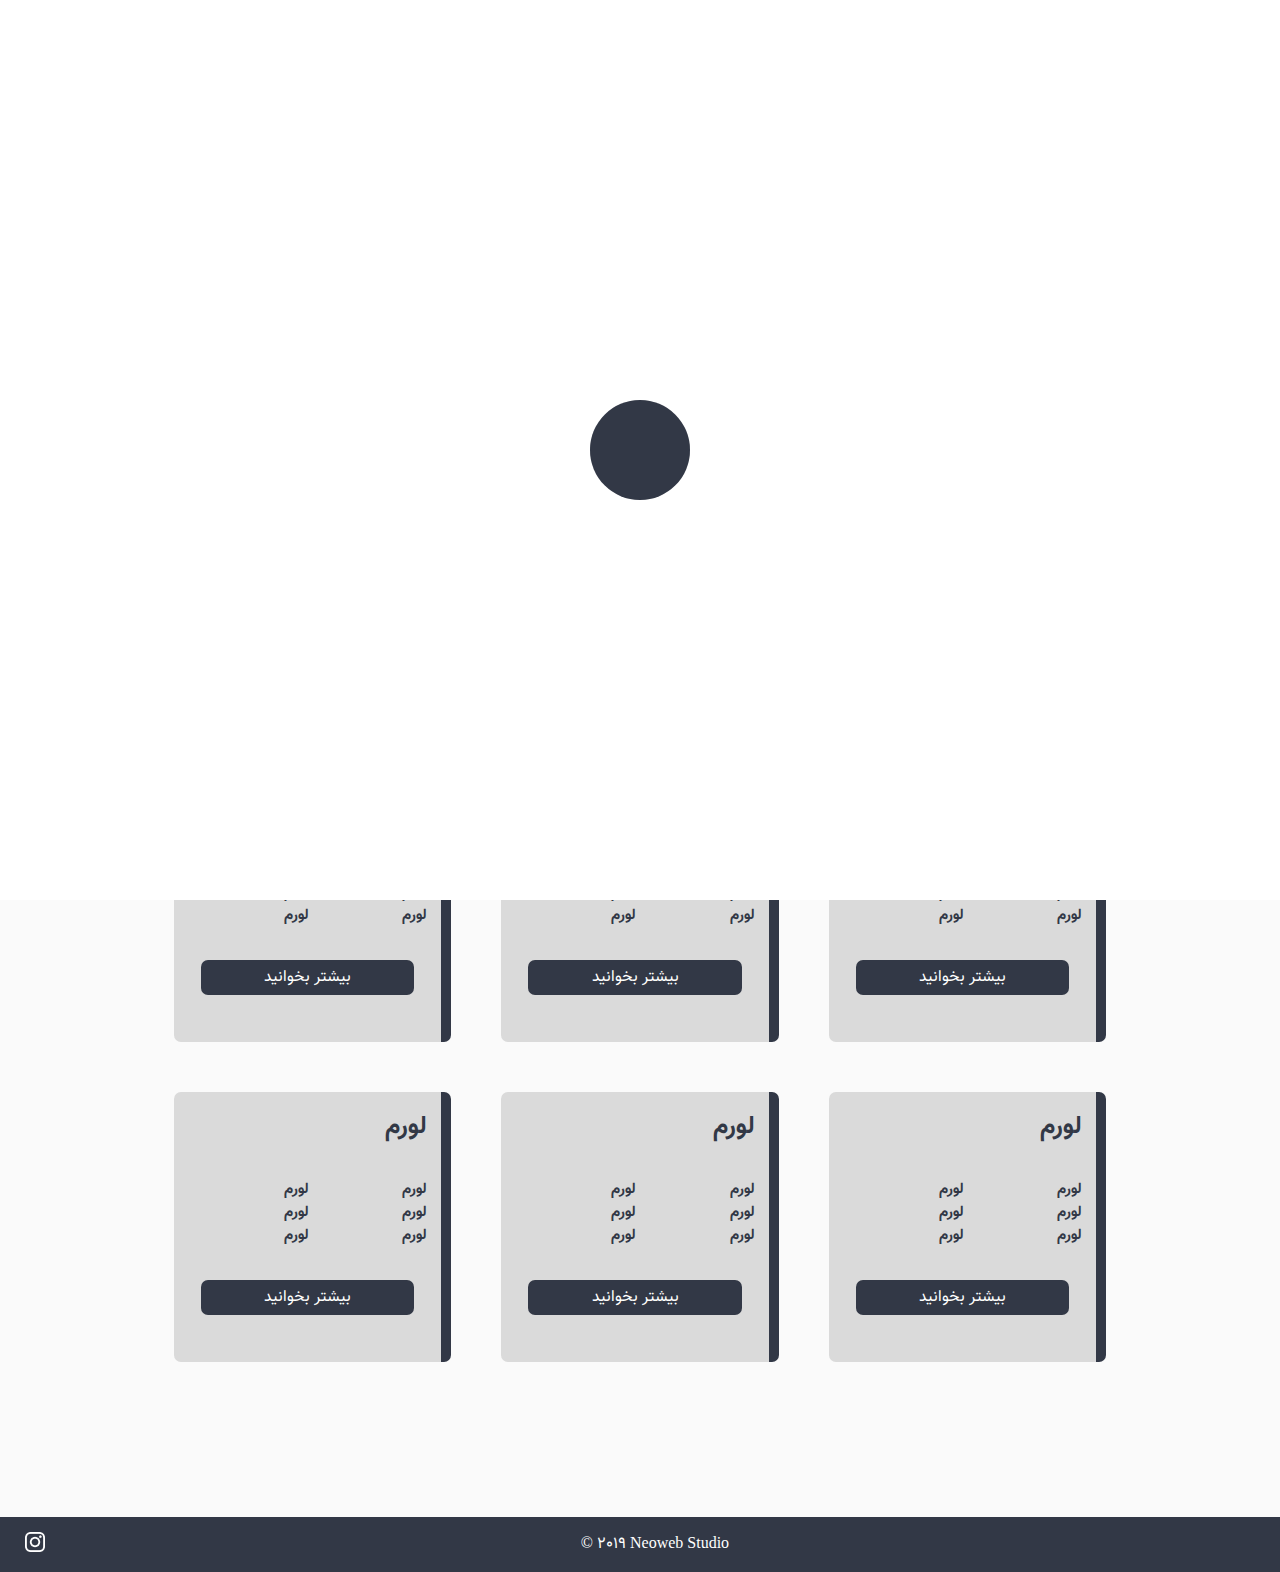
<file: price.html>
<!DOCTYPE html>
<html lang="en" dir="rtl">

<head>
    <meta charset="UTF-8">
    <meta name="viewport" content="width=device-width, initial-scale=1.0">
    <meta http-equiv="X-UA-Compatible" content="ie=edge">
    <link rel="stylesheet" href="css/master.css">
    <!-- Favicon -->
    <link rel="apple-touch-icon" sizes="57x57" href="img/favicon.png">
    <link rel="apple-touch-icon" sizes="60x60" href="img/favicon.png">
    <link rel="apple-touch-icon" sizes="72x72" href="img/favicon.png">
    <link rel="apple-touch-icon" sizes="76x76" href="img/favicon.png">
    <link rel="apple-touch-icon" sizes="114x114" href="img/favicon.png">
    <link rel="apple-touch-icon" sizes="120x120" href="img/favicon.png">
    <link rel="apple-touch-icon" sizes="144x144" href="img/favicon.png">
    <link rel="apple-touch-icon" sizes="152x152" href="img/favicon.png">
    <link rel="apple-touch-icon" sizes="180x180" href="img/favicon.png">
    <link rel="icon" type="image/png" sizes="192x192" href="img/favicon.png">
    <link rel="icon" type="image/png" sizes="32x32" href="img/favicon.png">
    <link rel="icon" type="image/png" sizes="96x96" href="img/favicon.png">
    <link rel="icon" type="image/png" sizes="16x16" href="img/favicon.png">
    <link rel="manifest" href="img/Favicon/manifest.json">
    <meta name="msapplication-TileColor" content="#ffffff">
    <meta name="msapplication-TileImage" content="img/Favicon/ms-icon-144x144.png">
    <meta name="theme-color" content="#ffffff">
    <!-- End Favicon -->
    <title>تعرفه ها</title>
</head>

<body>
    <div id="loading-wr">
        <div></div>
        <div></div>
    </div>
    <!--Nav-->
    <nav>
        <!-- Logo -->
        <a href="https://neowebstudio.ir" id="logo">
            <img src="img/Logo.png" alt="">
        </a>
        <!-- End Logo -->
        <!-- Menu-icon -->
        <button id="menu">
            <span></span>
            <span></span>
            <span></span>
        </button>
        <!-- End Menu-icon -->
        <ul>
            <li><a href="index.html">صفحه اصلی</a></li>
            <li><a href="price.html">تعرفه ها</a></li>
            <li><a href="#portfolio">نمونه کار ها</a></li>
            <li><a href="blog.html">وبلاگ</a></li>
            <li><a href="aboutus.html">درباره ما</a></li>
            <li><a href="contact.html">تماس با ما</a></li>
        </ul>
    </nav>
    <!-- End Nav -->
    <!-- Header -->
    <header class="Pprice_header">
        <div>
            <h1>تعرفه ها</h1>
            <p>پلن مورد نظر خود را انتخاب کنید</p>
        </div>
    </header>
    <!-- End Header -->

    <!-- main -->
    <main class="Pprice_main">
        <section>
            <div class="container">
                <div>
                    <h2>تعرفه ها</h2>
                    <span class="line"></span>
                    <span class="line"></span>
                </div>
            </div>
            <section class="container">
                <div class="row">
                    <div class="column-xs-12 column-s-12 column-m-5 column-l-5 column-xl-3">
                        <h4>لورم</h4>
                        <div>
                            <h6>لورم</h6>
                            <h6>لورم</h6>
                            <h6>لورم</h6>
                        </div>
                        <div>
                            <h6>لورم</h6>
                            <h6>لورم</h6>
                            <h6>لورم</h6>
                        </div>
                        <a href="">بیشتر بخوانید</a>
                    </div>
                    <div class="column-xs-12 column-s-12 column-m-5 column-l-5 column-xl-3">
                        <h4>لورم</h4>
                        <div>
                            <h6>لورم</h6>
                            <h6>لورم</h6>
                            <h6>لورم</h6>
                        </div>
                        <div>
                            <h6>لورم</h6>
                            <h6>لورم</h6>
                            <h6>لورم</h6>
                        </div>
                        <a href="">بیشتر بخوانید</a>
                    </div>
                    <div class="column-xs-12 column-s-12 column-m-5 column-l-5 column-xl-3">
                        <h4>لورم</h4>
                        <div>
                            <h6>لورم</h6>
                            <h6>لورم</h6>
                            <h6>لورم</h6>
                        </div>
                        <div>
                            <h6>لورم</h6>
                            <h6>لورم</h6>
                            <h6>لورم</h6>
                        </div>
                        <a href="">بیشتر بخوانید</a>
                    </div>
                    <div class="column-xs-12 column-s-12 column-m-5 column-l-5 column-xl-3">
                        <h4>لورم</h4>
                        <div>
                            <h6>لورم</h6>
                            <h6>لورم</h6>
                            <h6>لورم</h6>
                        </div>
                        <div>
                            <h6>لورم</h6>
                            <h6>لورم</h6>
                            <h6>لورم</h6>
                        </div>
                        <a href="">بیشتر بخوانید</a>
                    </div>
                    <div class="column-xs-12 column-s-12 column-m-5 column-l-5 column-xl-3">
                        <h4>لورم</h4>
                        <div>
                            <h6>لورم</h6>
                            <h6>لورم</h6>
                            <h6>لورم</h6>
                        </div>
                        <div>
                            <h6>لورم</h6>
                            <h6>لورم</h6>
                            <h6>لورم</h6>
                        </div>
                        <a href="">بیشتر بخوانید</a>
                    </div>
                    <div class="column-xs-12 column-s-12 column-m-5 column-l-5 column-xl-3">
                        <h4>لورم</h4>
                        <div>
                            <h6>لورم</h6>
                            <h6>لورم</h6>
                            <h6>لورم</h6>
                        </div>
                        <div>
                            <h6>لورم</h6>
                            <h6>لورم</h6>
                            <h6>لورم</h6>
                        </div>
                        <a href="">بیشتر بخوانید</a>
                    </div>
                </div>
            </section>
        </section>
    </main>
    <!-- main -->

    <!-- footer -->
    <footer>
        &copy; 2019 Neoweb Studio
        <div>
            <a href="https://www.instagram.com/neowebstudio/">
                <img src="img/instagram.png" alt="">
            </a>
        </div>
    </footer>
    <!-- footer -->


    <script>
        window.onload = () => {
            setTimeout(() => {
                document.getElementById("loading-wr").style.display = "none";
            }, 2000);
        }
    </script>


    <script>
        var styles = [
            'background: #323846'
            , 'color: #fff'
            , 'display: block'
            , 'line-height: 40px'
            , 'text-align: center'
            , 'font-weight: 100'
            , 'font-size: 15px'
            , 'width: 100%'
            , ' border-radius: 7px'
            , 'padding: 20px'
        ].join(';');
        console.log("%c Made by: Amirhossein Naderian, Ali Mohammadsadegh, Mohammad Ashrafi, Mahyar Navpanahi, Amirhossein Rafiee ", styles);
    </script>
    <!-- Responsive Menu -->

    <script>
        let min = document.getElementById('menu')
        min.addEventListener('click', () => {
            min.classList.toggle('min')
        });
    </script>

    <!-- Responsive Menu -->
</body>

</html>
</file>
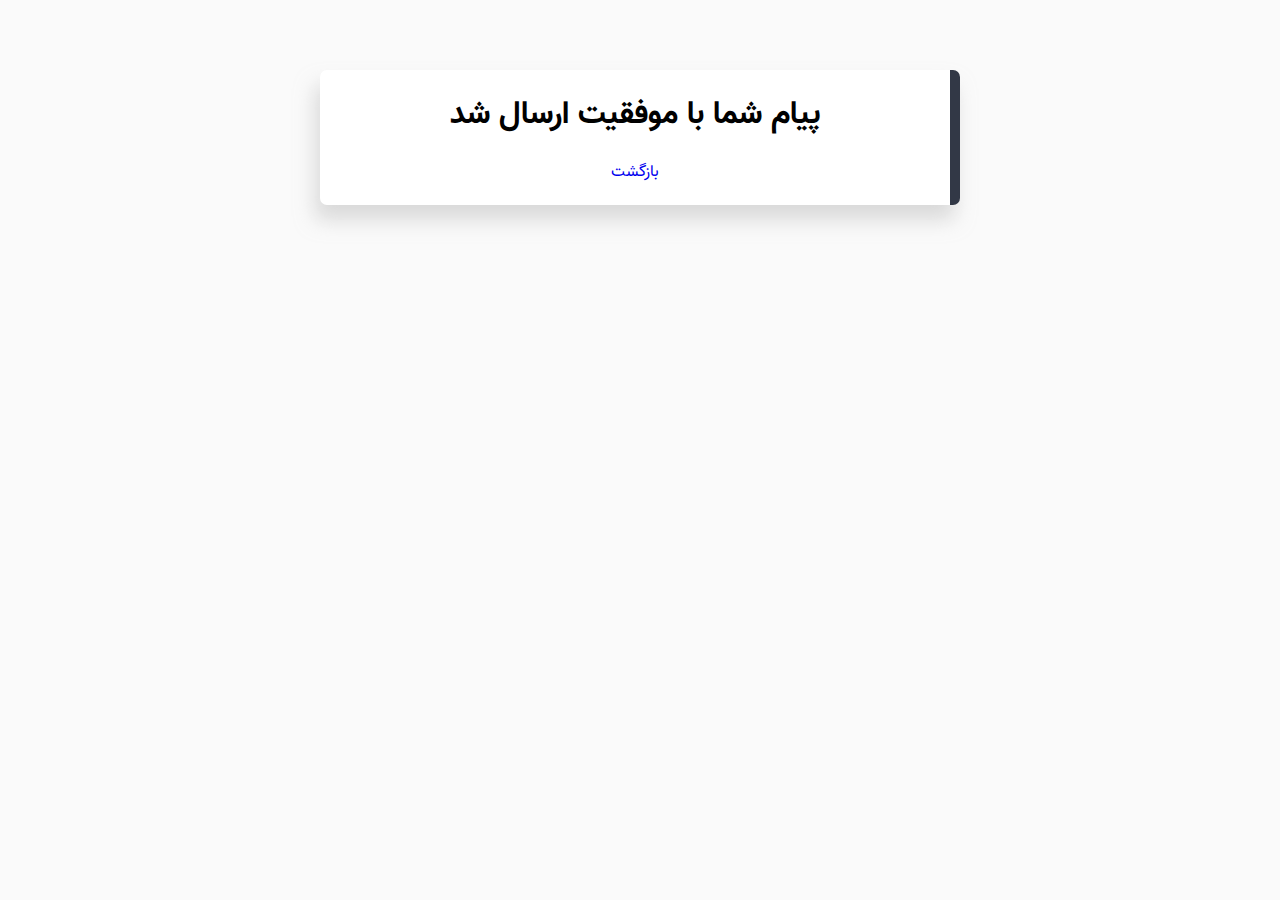
<file: submit.html>
<!DOCTYPE html>
<html lang="en">
<head>
    <meta charset="UTF-8">
    <meta name="viewport" content="width=device-width, initial-scale=1.0">
    <meta http-equiv="X-UA-Compatible" content="ie=edge">
    <title>Neoweb Studio</title>
    <link rel="stylesheet" href="css/master.css">
    <!-- Favicon -->
    <link rel="apple-touch-icon" sizes="57x57" href="img/favicon.png">
    <link rel="apple-touch-icon" sizes="60x60" href="img/favicon.png">
    <link rel="apple-touch-icon" sizes="72x72" href="img/favicon.png">
    <link rel="apple-touch-icon" sizes="76x76" href="img/favicon.png">
    <link rel="apple-touch-icon" sizes="114x114" href="img/favicon.png">
    <link rel="apple-touch-icon" sizes="120x120" href="img/favicon.png">
    <link rel="apple-touch-icon" sizes="144x144" href="img/favicon.png">
    <link rel="apple-touch-icon" sizes="152x152" href="img/favicon.png">
    <link rel="apple-touch-icon" sizes="180x180" href="img/favicon.png">
    <link rel="icon" type="image/png" sizes="192x192" href="img/favicon.png">
    <link rel="icon" type="image/png" sizes="32x32" href="img/favicon.png">
    <link rel="icon" type="image/png" sizes="96x96" href="img/favicon.png">
    <link rel="icon" type="image/png" sizes="16x16" href="img/favicon.png">
    <link rel="manifest" href="img/Favicon/manifest.json">
    <meta name="msapplication-TileColor" content="#ffffff">
    <meta name="msapplication-TileImage" content="img/Favicon/ms-icon-144x144.png">
    <meta name="theme-color" content="#ffffff">
    <!-- End Favicon -->
</head>
<body>
    <section class="submit border-right">
        <h1>پیام شما با موفقیت ارسال شد</h1>
        <a href="index.html">بازگشت</a>
    </section>
</body>
</html>
</file>
<file: css/master.css>
@font-face {
  font-family: Vazir;
  src: url("../font/Vazir-FD-WOL.eot");
  src: url("../font/Vazir-FD-WOL.eot?#iefix") format("embedded-opentype"), url("../font/Vazir-FD-WOL.woff2") format("woff2"), url("../font/Vazir-FD-WOL.woff") format("woff"), url("../font/Vazir-FD-WOL.ttf") format("truetype");
  font-weight: normal;
  font-style: normal;
}

@font-face {
  font-family: Vazir;
  src: url("../font/Vazir-Bold-FD-WOL.eot");
  src: url("../font/Vazir-Bold-FD-WOL.eot?#iefix") format("embedded-opentype"), url("../font/Vazir-Bold-FD-WOL.woff2") format("woff2"), url("../font/Vazir-Bold-FD-WOL.woff") format("woff"), url("../font/Vazir-Bold-FD-WOL.ttf") format("truetype");
  font-weight: bold;
  font-style: normal;
}

@font-face {
  font-family: Vazir;
  src: url("../font/Vazir-Black-FD-WOL.eot");
  src: url("../font/Vazir-Black-FD-WOL.eot?#iefix") format("embedded-opentype"), url("../font/Vazir-Black-FD-WOL.woff2") format("woff2"), url("../font/Vazir-Black-FD-WOL.woff") format("woff"), url("../font/Vazir-Black-FD-WOL.ttf") format("truetype");
  font-weight: 900;
  font-style: normal;
}

@font-face {
  font-family: Vazir;
  src: url("../font/Vazir-Medium-FD-WOL.eot");
  src: url("../font/Vazir-Medium-FD-WOL.eot?#iefix") format("embedded-opentype"), url("../font/Vazir-Medium-FD-WOL.woff2") format("woff2"), url("../font/Vazir-Medium-FD-WOL.woff") format("woff"), url("../font/Vazir-Medium-FD-WOL.ttf") format("truetype");
  font-weight: 500;
  font-style: normal;
}

@font-face {
  font-family: Vazir;
  src: url("../font/Vazir-Light-FD-WOL.eot");
  src: url("../font/Vazir-Light-FD-WOL.eot?#iefix") format("embedded-opentype"), url("../font/Vazir-Light-FD-WOL.woff2") format("woff2"), url("../font/Vazir-Light-FD-WOL.woff") format("woff"), url("../font/Vazir-Light-FD-WOL.ttf") format("truetype");
  font-weight: 300;
  font-style: normal;
}

@font-face {
  font-family: Vazir;
  src: url("../font/Vazir-Thin-FD-WOL.eot");
  src: url("../font/Vazir-Thin-FD-WOL.eot?#iefix") format("embedded-opentype"), url("../font/Vazir-Thin-FD-WOL.woff2") format("woff2"), url("../font/Vazir-Thin-FD-WOL.woff") format("woff"), url("../font/Vazir-Thin-FD-WOL.ttf") format("truetype");
  font-weight: 100;
  font-style: normal;
}

* {
  margin: 0;
  padding: 0;
  -webkit-box-sizing: border-box;
          box-sizing: border-box;
  outline: none;
  transition: all 0.5s ease;
  -webkit-transition: all 0.5s ease;
  -moz-transition: all 0.5s ease;
  -ms-transition: all 0.5s ease;
  -o-transition: all 0.5s ease;
}

body {
  width: 100%;
  overflow-x: hidden;
  background-color: #FAFAFA;
}

*:not(.fa) {
  font-family: vazir;
}

p {
  line-height: 2;
  direction: rtl;
}

html {
  scroll-behavior: smooth;
}

a {
  text-decoration: none;
}

::-moz-selection {
  background-color: #323846;
  color: #FFFFFF;
}

::selection {
  background-color: #323846;
  color: #FFFFFF;
}

::-webkit-scrollbar {
  width: 10px;
}

::-webkit-scrollbar-thumb {
  background-color: #323846;
}

::-webkit-scrollbar-thumb:hover {
  background-color: #323846e1;
}

::-webkit-scrollbar-track {
  background-color: #FAFAFA;
}

@media only screen and (max-width: 576px) {
  .column-xs-1 {
    width: 8.33333%;
    -ms-flex-preferred-size: 8.33333%;
        flex-basis: 8.33333%;
    display: -webkit-box;
    display: -ms-flexbox;
    display: flex;
    -ms-flex-wrap: wrap;
        flex-wrap: wrap;
  }
  .column-xs-2 {
    width: 16.66667%;
    -ms-flex-preferred-size: 16.66667%;
        flex-basis: 16.66667%;
    display: -webkit-box;
    display: -ms-flexbox;
    display: flex;
    -ms-flex-wrap: wrap;
        flex-wrap: wrap;
  }
  .column-xs-3 {
    width: 25%;
    -ms-flex-preferred-size: 25%;
        flex-basis: 25%;
    display: -webkit-box;
    display: -ms-flexbox;
    display: flex;
    -ms-flex-wrap: wrap;
        flex-wrap: wrap;
  }
  .column-xs-4 {
    width: 33.33333%;
    -ms-flex-preferred-size: 33.33333%;
        flex-basis: 33.33333%;
    display: -webkit-box;
    display: -ms-flexbox;
    display: flex;
    -ms-flex-wrap: wrap;
        flex-wrap: wrap;
  }
  .column-xs-5 {
    width: 41.66667%;
    -ms-flex-preferred-size: 41.66667%;
        flex-basis: 41.66667%;
    display: -webkit-box;
    display: -ms-flexbox;
    display: flex;
    -ms-flex-wrap: wrap;
        flex-wrap: wrap;
  }
  .column-xs-6 {
    width: 50%;
    -ms-flex-preferred-size: 50%;
        flex-basis: 50%;
    display: -webkit-box;
    display: -ms-flexbox;
    display: flex;
    -ms-flex-wrap: wrap;
        flex-wrap: wrap;
  }
  .column-xs-7 {
    width: 58.33333%;
    -ms-flex-preferred-size: 58.33333%;
        flex-basis: 58.33333%;
    display: -webkit-box;
    display: -ms-flexbox;
    display: flex;
    -ms-flex-wrap: wrap;
        flex-wrap: wrap;
  }
  .column-xs-8 {
    width: 66.66667%;
    -ms-flex-preferred-size: 66.66667%;
        flex-basis: 66.66667%;
    display: -webkit-box;
    display: -ms-flexbox;
    display: flex;
    -ms-flex-wrap: wrap;
        flex-wrap: wrap;
  }
  .column-xs-9 {
    width: 75%;
    -ms-flex-preferred-size: 75%;
        flex-basis: 75%;
    display: -webkit-box;
    display: -ms-flexbox;
    display: flex;
    -ms-flex-wrap: wrap;
        flex-wrap: wrap;
  }
  .column-xs-10 {
    width: 83.33333%;
    -ms-flex-preferred-size: 83.33333%;
        flex-basis: 83.33333%;
    display: -webkit-box;
    display: -ms-flexbox;
    display: flex;
    -ms-flex-wrap: wrap;
        flex-wrap: wrap;
  }
  .column-xs-11 {
    width: 91.66667%;
    -ms-flex-preferred-size: 91.66667%;
        flex-basis: 91.66667%;
    display: -webkit-box;
    display: -ms-flexbox;
    display: flex;
    -ms-flex-wrap: wrap;
        flex-wrap: wrap;
  }
  .column-xs-12 {
    width: 100%;
    -ms-flex-preferred-size: 100%;
        flex-basis: 100%;
    display: -webkit-box;
    display: -ms-flexbox;
    display: flex;
    -ms-flex-wrap: wrap;
        flex-wrap: wrap;
  }
}

@media only screen and (min-width: 576px) {
  .column-s-1 {
    width: 8.33333%;
    -ms-flex-preferred-size: 8.33333%;
        flex-basis: 8.33333%;
    display: -webkit-box;
    display: -ms-flexbox;
    display: flex;
    -ms-flex-wrap: wrap;
        flex-wrap: wrap;
  }
  .column-s-2 {
    width: 16.66667%;
    -ms-flex-preferred-size: 16.66667%;
        flex-basis: 16.66667%;
    display: -webkit-box;
    display: -ms-flexbox;
    display: flex;
    -ms-flex-wrap: wrap;
        flex-wrap: wrap;
  }
  .column-s-3 {
    width: 25%;
    -ms-flex-preferred-size: 25%;
        flex-basis: 25%;
    display: -webkit-box;
    display: -ms-flexbox;
    display: flex;
    -ms-flex-wrap: wrap;
        flex-wrap: wrap;
  }
  .column-s-4 {
    width: 33.33333%;
    -ms-flex-preferred-size: 33.33333%;
        flex-basis: 33.33333%;
    display: -webkit-box;
    display: -ms-flexbox;
    display: flex;
    -ms-flex-wrap: wrap;
        flex-wrap: wrap;
  }
  .column-s-5 {
    width: 41.66667%;
    -ms-flex-preferred-size: 41.66667%;
        flex-basis: 41.66667%;
    display: -webkit-box;
    display: -ms-flexbox;
    display: flex;
    -ms-flex-wrap: wrap;
        flex-wrap: wrap;
  }
  .column-s-6 {
    width: 50%;
    -ms-flex-preferred-size: 50%;
        flex-basis: 50%;
    display: -webkit-box;
    display: -ms-flexbox;
    display: flex;
    -ms-flex-wrap: wrap;
        flex-wrap: wrap;
  }
  .column-s-7 {
    width: 58.33333%;
    -ms-flex-preferred-size: 58.33333%;
        flex-basis: 58.33333%;
    display: -webkit-box;
    display: -ms-flexbox;
    display: flex;
    -ms-flex-wrap: wrap;
        flex-wrap: wrap;
  }
  .column-s-8 {
    width: 66.66667%;
    -ms-flex-preferred-size: 66.66667%;
        flex-basis: 66.66667%;
    display: -webkit-box;
    display: -ms-flexbox;
    display: flex;
    -ms-flex-wrap: wrap;
        flex-wrap: wrap;
  }
  .column-s-9 {
    width: 75%;
    -ms-flex-preferred-size: 75%;
        flex-basis: 75%;
    display: -webkit-box;
    display: -ms-flexbox;
    display: flex;
    -ms-flex-wrap: wrap;
        flex-wrap: wrap;
  }
  .column-s-10 {
    width: 83.33333%;
    -ms-flex-preferred-size: 83.33333%;
        flex-basis: 83.33333%;
    display: -webkit-box;
    display: -ms-flexbox;
    display: flex;
    -ms-flex-wrap: wrap;
        flex-wrap: wrap;
  }
  .column-s-11 {
    width: 91.66667%;
    -ms-flex-preferred-size: 91.66667%;
        flex-basis: 91.66667%;
    display: -webkit-box;
    display: -ms-flexbox;
    display: flex;
    -ms-flex-wrap: wrap;
        flex-wrap: wrap;
  }
  .column-s-12 {
    width: 100%;
    -ms-flex-preferred-size: 100%;
        flex-basis: 100%;
    display: -webkit-box;
    display: -ms-flexbox;
    display: flex;
    -ms-flex-wrap: wrap;
        flex-wrap: wrap;
  }
}

@media only screen and (min-width: 768px) {
  .column-m-1 {
    width: 8.33333%;
    -ms-flex-preferred-size: 8.33333%;
        flex-basis: 8.33333%;
    display: -webkit-box;
    display: -ms-flexbox;
    display: flex;
    -ms-flex-wrap: wrap;
        flex-wrap: wrap;
  }
  .column-m-2 {
    width: 16.66667%;
    -ms-flex-preferred-size: 16.66667%;
        flex-basis: 16.66667%;
    display: -webkit-box;
    display: -ms-flexbox;
    display: flex;
    -ms-flex-wrap: wrap;
        flex-wrap: wrap;
  }
  .column-m-3 {
    width: 25%;
    -ms-flex-preferred-size: 25%;
        flex-basis: 25%;
    display: -webkit-box;
    display: -ms-flexbox;
    display: flex;
    -ms-flex-wrap: wrap;
        flex-wrap: wrap;
  }
  .column-m-4 {
    width: 33.33333%;
    -ms-flex-preferred-size: 33.33333%;
        flex-basis: 33.33333%;
    display: -webkit-box;
    display: -ms-flexbox;
    display: flex;
    -ms-flex-wrap: wrap;
        flex-wrap: wrap;
  }
  .column-m-5 {
    width: 41.66667%;
    -ms-flex-preferred-size: 41.66667%;
        flex-basis: 41.66667%;
    display: -webkit-box;
    display: -ms-flexbox;
    display: flex;
    -ms-flex-wrap: wrap;
        flex-wrap: wrap;
  }
  .column-m-6 {
    width: 50%;
    -ms-flex-preferred-size: 50%;
        flex-basis: 50%;
    display: -webkit-box;
    display: -ms-flexbox;
    display: flex;
    -ms-flex-wrap: wrap;
        flex-wrap: wrap;
  }
  .column-m-7 {
    width: 58.33333%;
    -ms-flex-preferred-size: 58.33333%;
        flex-basis: 58.33333%;
    display: -webkit-box;
    display: -ms-flexbox;
    display: flex;
    -ms-flex-wrap: wrap;
        flex-wrap: wrap;
  }
  .column-m-8 {
    width: 66.66667%;
    -ms-flex-preferred-size: 66.66667%;
        flex-basis: 66.66667%;
    display: -webkit-box;
    display: -ms-flexbox;
    display: flex;
    -ms-flex-wrap: wrap;
        flex-wrap: wrap;
  }
  .column-m-9 {
    width: 75%;
    -ms-flex-preferred-size: 75%;
        flex-basis: 75%;
    display: -webkit-box;
    display: -ms-flexbox;
    display: flex;
    -ms-flex-wrap: wrap;
        flex-wrap: wrap;
  }
  .column-m-10 {
    width: 83.33333%;
    -ms-flex-preferred-size: 83.33333%;
        flex-basis: 83.33333%;
    display: -webkit-box;
    display: -ms-flexbox;
    display: flex;
    -ms-flex-wrap: wrap;
        flex-wrap: wrap;
  }
  .column-m-11 {
    width: 91.66667%;
    -ms-flex-preferred-size: 91.66667%;
        flex-basis: 91.66667%;
    display: -webkit-box;
    display: -ms-flexbox;
    display: flex;
    -ms-flex-wrap: wrap;
        flex-wrap: wrap;
  }
  .column-m-12 {
    width: 100%;
    -ms-flex-preferred-size: 100%;
        flex-basis: 100%;
    display: -webkit-box;
    display: -ms-flexbox;
    display: flex;
    -ms-flex-wrap: wrap;
        flex-wrap: wrap;
  }
}

@media only screen and (min-width: 992px) {
  .column-l-1 {
    width: 8.33333%;
    -ms-flex-preferred-size: 8.33333%;
        flex-basis: 8.33333%;
    display: -webkit-box;
    display: -ms-flexbox;
    display: flex;
    -ms-flex-wrap: wrap;
        flex-wrap: wrap;
  }
  .column-l-2 {
    width: 16.66667%;
    -ms-flex-preferred-size: 16.66667%;
        flex-basis: 16.66667%;
    display: -webkit-box;
    display: -ms-flexbox;
    display: flex;
    -ms-flex-wrap: wrap;
        flex-wrap: wrap;
  }
  .column-l-3 {
    width: 25%;
    -ms-flex-preferred-size: 25%;
        flex-basis: 25%;
    display: -webkit-box;
    display: -ms-flexbox;
    display: flex;
    -ms-flex-wrap: wrap;
        flex-wrap: wrap;
  }
  .column-l-4 {
    width: 33.33333%;
    -ms-flex-preferred-size: 33.33333%;
        flex-basis: 33.33333%;
    display: -webkit-box;
    display: -ms-flexbox;
    display: flex;
    -ms-flex-wrap: wrap;
        flex-wrap: wrap;
  }
  .column-l-5 {
    width: 41.66667%;
    -ms-flex-preferred-size: 41.66667%;
        flex-basis: 41.66667%;
    display: -webkit-box;
    display: -ms-flexbox;
    display: flex;
    -ms-flex-wrap: wrap;
        flex-wrap: wrap;
  }
  .column-l-6 {
    width: 50%;
    -ms-flex-preferred-size: 50%;
        flex-basis: 50%;
    display: -webkit-box;
    display: -ms-flexbox;
    display: flex;
    -ms-flex-wrap: wrap;
        flex-wrap: wrap;
  }
  .column-l-7 {
    width: 58.33333%;
    -ms-flex-preferred-size: 58.33333%;
        flex-basis: 58.33333%;
    display: -webkit-box;
    display: -ms-flexbox;
    display: flex;
    -ms-flex-wrap: wrap;
        flex-wrap: wrap;
  }
  .column-l-8 {
    width: 66.66667%;
    -ms-flex-preferred-size: 66.66667%;
        flex-basis: 66.66667%;
    display: -webkit-box;
    display: -ms-flexbox;
    display: flex;
    -ms-flex-wrap: wrap;
        flex-wrap: wrap;
  }
  .column-l-9 {
    width: 75%;
    -ms-flex-preferred-size: 75%;
        flex-basis: 75%;
    display: -webkit-box;
    display: -ms-flexbox;
    display: flex;
    -ms-flex-wrap: wrap;
        flex-wrap: wrap;
  }
  .column-l-10 {
    width: 83.33333%;
    -ms-flex-preferred-size: 83.33333%;
        flex-basis: 83.33333%;
    display: -webkit-box;
    display: -ms-flexbox;
    display: flex;
    -ms-flex-wrap: wrap;
        flex-wrap: wrap;
  }
  .column-l-11 {
    width: 91.66667%;
    -ms-flex-preferred-size: 91.66667%;
        flex-basis: 91.66667%;
    display: -webkit-box;
    display: -ms-flexbox;
    display: flex;
    -ms-flex-wrap: wrap;
        flex-wrap: wrap;
  }
  .column-l-12 {
    width: 100%;
    -ms-flex-preferred-size: 100%;
        flex-basis: 100%;
    display: -webkit-box;
    display: -ms-flexbox;
    display: flex;
    -ms-flex-wrap: wrap;
        flex-wrap: wrap;
  }
}

@media only screen and (min-width: 1200px) {
  .column-xl-1 {
    width: 8.33333%;
    -ms-flex-preferred-size: 8.33333%;
        flex-basis: 8.33333%;
    display: -webkit-box;
    display: -ms-flexbox;
    display: flex;
    -ms-flex-wrap: wrap;
        flex-wrap: wrap;
  }
  .column-xl-2 {
    width: 16.66667%;
    -ms-flex-preferred-size: 16.66667%;
        flex-basis: 16.66667%;
    display: -webkit-box;
    display: -ms-flexbox;
    display: flex;
    -ms-flex-wrap: wrap;
        flex-wrap: wrap;
  }
  .column-xl-3 {
    width: 25%;
    -ms-flex-preferred-size: 25%;
        flex-basis: 25%;
    display: -webkit-box;
    display: -ms-flexbox;
    display: flex;
    -ms-flex-wrap: wrap;
        flex-wrap: wrap;
  }
  .column-xl-4 {
    width: 33.33333%;
    -ms-flex-preferred-size: 33.33333%;
        flex-basis: 33.33333%;
    display: -webkit-box;
    display: -ms-flexbox;
    display: flex;
    -ms-flex-wrap: wrap;
        flex-wrap: wrap;
  }
  .column-xl-5 {
    width: 41.66667%;
    -ms-flex-preferred-size: 41.66667%;
        flex-basis: 41.66667%;
    display: -webkit-box;
    display: -ms-flexbox;
    display: flex;
    -ms-flex-wrap: wrap;
        flex-wrap: wrap;
  }
  .column-xl-6 {
    width: 50%;
    -ms-flex-preferred-size: 50%;
        flex-basis: 50%;
    display: -webkit-box;
    display: -ms-flexbox;
    display: flex;
    -ms-flex-wrap: wrap;
        flex-wrap: wrap;
  }
  .column-xl-7 {
    width: 58.33333%;
    -ms-flex-preferred-size: 58.33333%;
        flex-basis: 58.33333%;
    display: -webkit-box;
    display: -ms-flexbox;
    display: flex;
    -ms-flex-wrap: wrap;
        flex-wrap: wrap;
  }
  .column-xl-8 {
    width: 66.66667%;
    -ms-flex-preferred-size: 66.66667%;
        flex-basis: 66.66667%;
    display: -webkit-box;
    display: -ms-flexbox;
    display: flex;
    -ms-flex-wrap: wrap;
        flex-wrap: wrap;
  }
  .column-xl-9 {
    width: 75%;
    -ms-flex-preferred-size: 75%;
        flex-basis: 75%;
    display: -webkit-box;
    display: -ms-flexbox;
    display: flex;
    -ms-flex-wrap: wrap;
        flex-wrap: wrap;
  }
  .column-xl-10 {
    width: 83.33333%;
    -ms-flex-preferred-size: 83.33333%;
        flex-basis: 83.33333%;
    display: -webkit-box;
    display: -ms-flexbox;
    display: flex;
    -ms-flex-wrap: wrap;
        flex-wrap: wrap;
  }
  .column-xl-11 {
    width: 91.66667%;
    -ms-flex-preferred-size: 91.66667%;
        flex-basis: 91.66667%;
    display: -webkit-box;
    display: -ms-flexbox;
    display: flex;
    -ms-flex-wrap: wrap;
        flex-wrap: wrap;
  }
  .column-xl-12 {
    width: 100%;
    -ms-flex-preferred-size: 100%;
        flex-basis: 100%;
    display: -webkit-box;
    display: -ms-flexbox;
    display: flex;
    -ms-flex-wrap: wrap;
        flex-wrap: wrap;
  }
}

.container,
.container-fluid {
  width: 100%;
  padding-right: 15px;
  padding-left: 15px;
  margin-right: auto;
  margin-left: auto;
}

.container .row,
.container-fluid .row {
  display: -webkit-box;
  display: -ms-flexbox;
  display: flex;
  -ms-flex-wrap: wrap;
      flex-wrap: wrap;
  width: 100%;
  -ms-flex-preferred-size: 100%;
      flex-basis: 100%;
}

.container .row .column,
.container-fluid .row .column {
  -webkit-box-flex: 1;
      -ms-flex-positive: 1;
          flex-grow: 1;
  max-width: 100%;
  -ms-flex-preferred-size: 0;
      flex-basis: 0;
}

@media only screen and (min-width: 576px) {
  .container {
    width: 540px;
  }
}

@media only screen and (min-width: 768px) {
  .container {
    width: 720px;
  }
}

@media only screen and (min-width: 992px) {
  .container {
    width: 960px;
  }
}

@media only screen and (min-width: 1200px) {
  .container {
    width: 1140px;
  }
}

[class*="column"] {
  position: relative;
  width: 100%;
  padding-right: 15px;
  padding-left: 15px;
}

nav {
  position: fixed;
  width: 100%;
  background-color: #FFFFFF;
  padding: 10px;
  -webkit-box-shadow: 0 0 5px 5px #E5E5E5;
          box-shadow: 0 0 5px 5px #E5E5E5;
  z-index: 999999999;
}

nav ul {
  margin-right: 220px;
}

nav ul li {
  list-style: none;
  display: inline-block;
  margin: 20px;
}

nav ul li:hover {
  margin: 0 20px;
  padding-bottom: 15px;
  border-bottom: 1px solid #000000;
}

nav ul li a {
  color: #000000;
  font-size: 18px;
}

header {
  width: 100%;
  background-image: url("../img/header.jpg");
  height: 80vh;
  background-size: cover;
  background-repeat: no-repeat;
  background-position: center;
  padding: 100px 50px;
  position: relative;
  top: 80px;
  background-attachment: fixed;
}

header div {
  width: 50%;
  text-align: justify;
}

header h1 {
  line-height: 2;
}

header p {
  font-size: 1.2em;
}

#logo {
  width: 120px;
  position: absolute;
  top: 15px;
  right: 70px;
  left: unset;
}

#logo img {
  width: 100%;
}

#menu {
  background-color: unset;
  position: absolute;
  top: 30px;
  right: 20px;
  width: 40px;
  border: none;
  display: none;
  z-index: 9999999;
}

#menu span {
  width: 100%;
  border-bottom: 2px solid #000000;
  margin-bottom: 5px;
  display: block;
}

.min span {
  border-bottom: 2px solid #FFFFFF !important;
}

.min span:nth-of-type(2) {
  display: none !important;
}

.min span:nth-of-type(1) {
  transform: rotate(45deg) translate(5px, 0);
  -webkit-transform: rotate(45deg) translate(5px, 0);
  -moz-transform: rotate(45deg) translate(5px, 0);
  -ms-transform: rotate(45deg) translate(5px, 0);
  -o-transform: rotate(45deg) translate(5px, 0);
}

.min span:nth-of-type(3) {
  transform: rotate(-45deg) translate(5px, 0);
  -webkit-transform: rotate(-45deg) translate(5px, 0);
  -moz-transform: rotate(-45deg) translate(5px, 0);
  -ms-transform: rotate(-45deg) translate(5px, 0);
  -o-transform: rotate(-45deg) translate(5px, 0);
}

#price {
  padding-top: 150px;
  text-align: center;
  margin-bottom: 15px;
}

.cart {
  padding: 20px;
}

.cart div {
  background-color: #E5E5E5;
  width: 100%;
  border-radius: 7px;
  -webkit-border-radius: 7px;
  -moz-border-radius: 7px;
  -ms-border-radius: 7px;
  -o-border-radius: 7px;
  -webkit-box-shadow: -5px 15px 20px #bababa83;
          box-shadow: -5px 15px 20px #bababa83;
  text-align: center;
}

.cart div:hover {
  transform: translate(0, -5px);
  -webkit-transform: translate(0, -5px);
  -moz-transform: translate(0, -5px);
  -ms-transform: translate(0, -5px);
  -o-transform: translate(0, -5px);
}

.cart div img {
  width: 80px;
  margin: 10px 0;
}

.cart div h2 {
  font-weight: 500;
}

.cart div ul li {
  list-style-type: none;
  margin: 10px 0;
}

#portfolio {
  padding-top: 100px;
  text-align: center;
  margin-bottom: 15px;
}

.portfolio-btn-div {
  text-align: center;
  margin: auto;
  margin-top: 30px;
  display: -webkit-box;
  display: -ms-flexbox;
  display: flex;
  -webkit-box-pack: center;
      -ms-flex-pack: center;
          justify-content: center;
  -webkit-box-align: center;
      -ms-flex-align: center;
          align-items: center;
}

.portfolio-btn-div > .btn-portfolio {
  color: #323846;
  border: 1px solid #323846;
  font-size: 18px;
  font-weight: 500;
  padding: 5px 10px;
  border-radius: 7px;
  -webkit-border-radius: 7px;
  -moz-border-radius: 7px;
  -ms-border-radius: 7px;
  -o-border-radius: 7px;
  margin: 10px 5px;
  cursor: pointer;
}

.portfolio-btn-div > .btn-portfolio:hover {
  background-color: #323846e1;
  color: #FFFFFF;
  border: 1px solid #FFFFFF;
}

.portfolio-btn-div .btn-portfolio-click {
  color: #FFFFFF;
  background-color: #323846;
}

.portfolio-div {
  margin: auto;
  display: -webkit-box;
  display: -ms-flexbox;
  display: flex;
  -webkit-box-pack: center;
      -ms-flex-pack: center;
          justify-content: center;
  -webkit-box-orient: horizontal;
  -webkit-box-direction: normal;
      -ms-flex-flow: row wrap;
          flex-flow: row wrap;
  margin-top: 40px;
}

.portfolio-div .row .portfolio-image {
  display: -webkit-box;
  display: -ms-flexbox;
  display: flex;
  margin: 10px 0;
  -webkit-box-orient: horizontal;
  -webkit-box-direction: normal;
      -ms-flex-flow: row wrap;
          flex-flow: row wrap;
  -webkit-box-pack: center;
      -ms-flex-pack: center;
          justify-content: center;
  -webkit-box-align: center;
      -ms-flex-align: center;
          align-items: center;
}

.portfolio-div .row .portfolio-image:hover {
  transform: translate(0, -5px);
  -webkit-transform: translate(0, -5px);
  -moz-transform: translate(0, -5px);
  -ms-transform: translate(0, -5px);
  -o-transform: translate(0, -5px);
}

.portfolio-div .row .portfolio-image figure {
  width: 100%;
}

.portfolio-div .row .portfolio-image figure img {
  width: 100%;
  border-radius: 7px;
  -webkit-border-radius: 7px;
  -moz-border-radius: 7px;
  -ms-border-radius: 7px;
  -o-border-radius: 7px;
  -webkit-box-shadow: -10px 10px 20px #bababa83;
          box-shadow: -10px 10px 20px #bababa83;
}

#aboutUs {
  padding-top: 100px;
  text-align: center;
  margin-bottom: 30px;
}

.aboutus-text > p {
  font-size: 1.2em;
  text-align: center;
}

.aboutus-text ol {
  width: 100%;
}

.owl-theme .owl-dots .owl-dot.active span,
.owl-theme .owl-dots .owl-dot:hover span {
  background: #323846;
  transition: all 0.5s ease;
  -webkit-transition: all 0.5s ease;
  -moz-transition: all 0.5s ease;
  -ms-transition: all 0.5s ease;
  -o-transition: all 0.5s ease;
}

.owl-carousel {
  direction: ltr;
  height: 300px;
}

.owl-carousel .owl-stage-outer {
  height: 360px;
}

.owl-carousel .owl-nav button.owl-next,
.owl-carousel .owl-nav button.owl-prev,
.owl-carousel button.owl-dot {
  display: none;
}

.owl-carousel .owl-dots .owl-dot span {
  background: #E5E5E5;
  width: 25px;
  height: 10px;
}

.owl-carousel .item {
  padding: 20px;
  background-color: #E5E5E5;
  width: 100%;
  border-radius: 7px;
  -webkit-border-radius: 7px;
  -moz-border-radius: 7px;
  -ms-border-radius: 7px;
  -o-border-radius: 7px;
  -webkit-box-shadow: -5px 15px 20px #bababa83;
          box-shadow: -5px 15px 20px #bababa83;
  text-align: center;
}

.owl-carousel .item figure {
  width: 100%;
  text-align: center;
  display: -webkit-box;
  display: -ms-flexbox;
  display: flex;
  -webkit-box-pack: center;
      -ms-flex-pack: center;
          justify-content: center;
  margin-bottom: 10px;
}

.owl-carousel .item figure img {
  width: 65px !important;
  height: 65px;
  border: 3px solid #323846;
  border-radius: 50%;
  -webkit-border-radius: 50%;
  -moz-border-radius: 50%;
  -ms-border-radius: 50%;
  -o-border-radius: 50%;
}

.owl-carousel .item h4 {
  margin-bottom: 15px;
}

.owl-carousel .item a {
  color: #323846;
}

#contactUs {
  margin-top: 30px;
  padding-top: 120px;
  text-align: center;
  margin-bottom: 15px;
}

.contactus-text {
  display: -webkit-box;
  display: -ms-flexbox;
  display: flex;
  -webkit-box-pack: center;
      -ms-flex-pack: center;
          justify-content: center;
}

.contactus-text > p {
  font-size: 20px;
  text-align: center;
}

.contactus-form {
  display: -webkit-box;
  display: -ms-flexbox;
  display: flex;
  -webkit-box-pack: center;
      -ms-flex-pack: center;
          justify-content: center;
}

.contactus-form form {
  display: -webkit-box;
  display: -ms-flexbox;
  display: flex;
  -webkit-box-pack: center;
      -ms-flex-pack: center;
          justify-content: center;
  -webkit-box-orient: horizontal;
  -webkit-box-direction: normal;
      -ms-flex-flow: row wrap;
          flex-flow: row wrap;
}

.contactus-form form input {
  border-radius: 7px;
  -webkit-border-radius: 7px;
  -moz-border-radius: 7px;
  -ms-border-radius: 7px;
  -o-border-radius: 7px;
  border: 1px solid #E5E5E5;
  padding: 10px;
  width: 100%;
  font-size: 18px;
  margin: 10px 0;
}

.contactus-form form input:focus, .contactus-form form textarea:focus {
  border-color: #323846;
}

.contactus-form form input:first-child {
  margin-top: 50px;
}

.contactus-form form textarea {
  border-radius: 7px;
  -webkit-border-radius: 7px;
  -moz-border-radius: 7px;
  -ms-border-radius: 7px;
  -o-border-radius: 7px;
  border: 1px solid #E5E5E5;
  margin: 10px 0;
  padding: 10px;
  width: 100% !important;
  height: 200px !important;
  font-size: 18px;
}

.contactus-form form button {
  margin-top: 10px;
  width: 100%;
  height: 50px;
  border: none;
  background-color: #323846;
  color: #FFFFFF;
  border-radius: 7px;
  -webkit-border-radius: 7px;
  -moz-border-radius: 7px;
  -ms-border-radius: 7px;
  -o-border-radius: 7px;
  cursor: pointer;
  font-size: 20px;
}

.contactus-form form button:hover {
  background-color: #323846e1;
}

footer {
  background-color: #323846;
  width: 100%;
  padding: 15px;
  text-align: center;
  color: #FFFFFF;
  margin-top: 130px;
  direction: ltr;
}

footer div {
  float: left;
}

footer div a {
  width: 20px;
  display: inline-block;
  margin-left: 10px;
}

footer div a img {
  width: 100%;
}

#go-top {
  width: 50px;
  height: 50px;
  background-color: #323846;
  position: fixed;
  bottom: 25px;
  right: -80px;
  z-index: 9999999999;
  border-radius: 50%;
  -webkit-border-radius: 50%;
  -moz-border-radius: 50%;
  -ms-border-radius: 50%;
  -o-border-radius: 50%;
  padding: 15px;
}

#go-top:hover {
  background-color: #323846e1;
}

#go-top > img {
  width: 100%;
}

.go-top-true {
  right: 20px !important;
  bottom: 25px !important;
}

.btn {
  padding: 10px 20px;
  background-color: #323846;
  color: #FFFFFF;
  border-radius: 7px;
  -webkit-border-radius: 7px;
  -moz-border-radius: 7px;
  -ms-border-radius: 7px;
  -o-border-radius: 7px;
  margin: 10px 0 20px 0;
  display: inline-block;
}

.btn:hover {
  background-color: #323846e1;
}

.line {
  border-bottom: 2px solid #25262c93;
  display: block;
  width: 100px;
  margin: 5px auto;
}

.line:nth-last-of-type(2) {
  width: 150px;
}

.border-right {
  border-right: 10px solid #323846;
}

#loading-wr {
  width: 100%;
  height: 100vh;
  background-color: #fff;
  position: fixed;
  top: 0;
  bottom: 0;
  right: 0;
  left: 0;
  z-index: 99999999999999999;
}

#loading-wr div:nth-of-type(1) {
  background-color: #32384648;
  width: 100px;
  height: 100px;
  position: absolute;
  left: 50%;
  top: 50%;
  transform: translate(-50%, -50%);
  -webkit-transform: translate(-50%, -50%);
  -moz-transform: translate(-50%, -50%);
  -ms-transform: translate(-50%, -50%);
  -o-transform: translate(-50%, -50%);
  border-radius: 50%;
  -webkit-border-radius: 50%;
  -moz-border-radius: 50%;
  -ms-border-radius: 50%;
  -o-border-radius: 50%;
  animation: load 1s ease infinite alternate;
  -webkit-animation: load 1s ease infinite alternate;
}

#loading-wr div:nth-of-type(2) {
  background-color: #323846;
  width: 100px;
  height: 100px;
  position: absolute;
  left: 50%;
  top: 50%;
  transform: translate(-50%, -50%);
  -webkit-transform: translate(-50%, -50%);
  -moz-transform: translate(-50%, -50%);
  -ms-transform: translate(-50%, -50%);
  -o-transform: translate(-50%, -50%);
  border-radius: 50%;
  -webkit-border-radius: 50%;
  -moz-border-radius: 50%;
  -ms-border-radius: 50%;
  -o-border-radius: 50%;
}

@-webkit-keyframes load {
  from {
  }
  to {
    width: 130px;
    height: 130px;
  }
}

@keyframes load {
  from {
  }
  to {
    width: 130px;
    height: 130px;
  }
}

.submit {
  background-color: #FFFFFF;
  width: 50%;
  margin: 70px auto;
  border-radius: 7px;
  -webkit-border-radius: 7px;
  -moz-border-radius: 7px;
  -ms-border-radius: 7px;
  -o-border-radius: 7px;
  text-align: center;
  -webkit-box-shadow: -5px 15px 20px #bababa83;
          box-shadow: -5px 15px 20px #bababa83;
  padding: 20px;
}

.submit a {
  padding-top: 20px;
  display: block;
}

.submit a:focus {
  color: #000000;
}

header.Pcontact {
  background: -webkit-gradient(linear, left top, left bottom, from(#302e2e7a), to(#4646466e)), url("../img/contactus.jpg");
  background: linear-gradient(#302e2e7a, #4646466e), url("../img/contactus.jpg");
  background-position: center;
  background-size: cover;
  background-repeat: no-repeat;
  height: 60vh;
}

header.Pcontact .contact {
  display: -webkit-box;
  display: -ms-flexbox;
  display: flex;
  -webkit-box-pack: center;
      -ms-flex-pack: center;
          justify-content: center;
  -webkit-box-align: center;
      -ms-flex-align: center;
          align-items: center;
  -webkit-box-orient: vertical;
  -webkit-box-direction: normal;
      -ms-flex-direction: column;
          flex-direction: column;
  width: 100%;
  height: 100%;
}

header.Pcontact .contact h3, header.Pcontact .contact h1 {
  color: #FFFFFF;
  font-size: 30px;
}

@media only screen and (max-width: 521px) {
  header .contact h3 {
    font-size: 20px;
  }
}

.blogHeader {
  height: 60vh;
  background-image: -webkit-gradient(linear, left top, left bottom, from(#302e2e7a), to(#4646466e)), url(../img/thought-catalog-505eectW54k-unsplash.jpg) !important;
  background-image: linear-gradient(#302e2e7a, #4646466e), url(../img/thought-catalog-505eectW54k-unsplash.jpg) !important;
}

.blogHeader div {
  text-align: center;
  color: #FFFFFF;
  margin: 0 auto;
}

.wraper-blog .item-blog {
  width: 45%;
  height: 400px;
  margin: 140px auto 290px auto;
}

.wraper-blog .item-blog img {
  width: 100%;
  border-radius: 5px;
}

.wraper-blog .item-blog button {
  width: 100%;
  text-align: center;
  background-color: #323846;
  color: white;
  border: none;
  height: 40px;
  border-radius: 5px;
}

@media only screen and (max-width: 600px) {
  .wraper-blog .item-blog {
    width: 80%;
  }
}

header.Pprice_header {
  background: -webkit-gradient(linear, left top, left bottom, from(#302e2e7a), to(#4646466e)), url("../img/Price.jpg");
  background: linear-gradient(#302e2e7a, #4646466e), url("../img/Price.jpg");
  background-size: cover;
  background-repeat: no-repeat;
  background-position: center;
  height: 60vh;
}

header.Pprice_header > div {
  width: 100%;
  height: 100%;
  display: -webkit-box;
  display: -ms-flexbox;
  display: flex;
  -webkit-box-pack: center;
      -ms-flex-pack: center;
          justify-content: center;
  -webkit-box-align: center;
      -ms-flex-align: center;
          align-items: center;
  -webkit-box-orient: vertical;
  -webkit-box-direction: normal;
      -ms-flex-flow: column wrap;
          flex-flow: column wrap;
}

header.Pprice_header > div > h1,
header.Pprice_header > div p {
  color: #FFFFFF;
}

main.Pprice_main > section {
  width: 100%;
  margin-top: 150px;
}

main.Pprice_main > section > div:first-child > div > h2 {
  text-align: center;
}

main.Pprice_main > section > section {
  -webkit-box-pack: center;
      -ms-flex-pack: center;
          justify-content: center;
}

main.Pprice_main > section > section > div {
  display: -webkit-box;
  display: -ms-flexbox;
  display: flex;
  -webkit-box-pack: center;
      -ms-flex-pack: center;
          justify-content: center;
}

main.Pprice_main > section > section > div > div {
  padding: 15px;
  height: 270px;
  background-color: #bababa83;
  border-radius: 7px;
  margin: 25px 25px;
  border-right: 10px solid #323846;
}

main.Pprice_main > section > section > div > div > h4 {
  color: #323846;
  font-size: 25px;
  width: 100%;
  display: block;
}

main.Pprice_main > section > section > div > div > div {
  width: 50%;
  float: right;
}

main.Pprice_main > section > section > div > div > div > h6 {
  font-size: 15px;
  color: #323846;
}

main.Pprice_main > section > section > div > div > a {
  width: 90%;
  margin: 0 auto;
  height: 35px;
  background-color: #323846;
  color: #FFFFFF;
  display: -webkit-box;
  display: -ms-flexbox;
  display: flex;
  -webkit-box-pack: center;
      -ms-flex-pack: center;
          justify-content: center;
  -webkit-box-align: center;
      -ms-flex-align: center;
          align-items: center;
  border-radius: 7px;
}

main.Pprice_main > section > section > div > div > a:hover {
  background-color: #323846e1;
}

.headerabout {
  background: -webkit-gradient(linear, left top, left bottom, from(rgba(48, 46, 46, 0.479)), to(rgba(70, 70, 70, 0.432))), url("../img/about.jpg");
  background: linear-gradient(rgba(48, 46, 46, 0.479), rgba(70, 70, 70, 0.432)), url("../img/about.jpg");
  background-position: center;
  background-size: cover;
  background-repeat: no-repeat;
  height: 60vh;
}

.headerabout .aboutdiv {
  width: 100%;
  height: 100%;
  display: -webkit-box;
  display: -ms-flexbox;
  display: flex;
  -webkit-box-pack: center;
      -ms-flex-pack: center;
          justify-content: center;
  -webkit-box-align: center;
      -ms-flex-align: center;
          align-items: center;
}

.headerabout .aboutdiv h1 {
  font-size: 50px;
  color: #FFFFFF;
}

.textmystory {
  text-align: center;
}

.our-team {
  display: -webkit-box;
  display: -ms-flexbox;
  display: flex;
  -webkit-box-pack: center;
      -ms-flex-pack: center;
          justify-content: center;
}

.our-team .div-tem {
  background-color: #bababa83;
  border-radius: 7px;
  border-right: 10px solid #323846;
  margin-right: 20px;
  margin-top: 20px;
  height: 116px;
}

.our-team .div-tem .imgtem {
  height: 100px;
  display: -webkit-box;
  display: -ms-flexbox;
  display: flex;
  -webkit-box-align: center;
      -ms-flex-align: center;
          align-items: center;
  -webkit-box-pack: center;
      -ms-flex-pack: center;
          justify-content: center;
  width: 30%;
  height: 100%;
}

.our-team .div-tem .imgtem img {
  width: 70px;
  height: 70px;
  border-radius: 50%;
  float: right;
}

.our-team .div-tem .texttem {
  display: -webkit-box;
  display: -ms-flexbox;
  display: flex;
  -webkit-box-pack: center;
      -ms-flex-pack: center;
          justify-content: center;
  -webkit-box-align: center;
      -ms-flex-align: center;
          align-items: center;
  -webkit-box-orient: vertical;
  -webkit-box-direction: normal;
      -ms-flex-direction: column;
          flex-direction: column;
  margin-right: 25px;
}

@media only screen and (max-width: 672px) {
  .submit {
    width: 80%;
  }
}

@media only screen and (max-width: 820px) {
  nav {
    padding: 40px;
  }
  nav ul {
    position: absolute;
    left: -100%;
    display: none;
    width: 100%;
    text-align: center;
    background-color: #323846;
    z-index: 999999;
    height: 50vh;
    top: 0;
    padding-top: 40px;
  }
  nav ul li {
    display: block;
    margin: 0;
    padding: 15px;
  }
  nav ul li:hover {
    margin: 0;
    border-bottom: unset;
  }
  nav ul li a {
    color: #FFFFFF;
  }
  .min + ul {
    left: 0;
    display: block;
  }
  #logo {
    right: unset;
    left: 20px;
  }
  #menu {
    display: block;
  }
  header {
    padding: 90px 20px;
  }
  header div {
    width: 80%;
  }
  header h1 {
    font-size: 1.4em;
  }
  header p {
    font-size: 1.1em;
  }
  .owl-carousel .owl-dots .owl-dot span {
    background: #E5E5E5;
    width: 30px;
    height: 5px;
  }
  .aboutus-text > p {
    font-size: 16px;
  }
  .contactus-text > p {
    font-size: 17px;
  }
  .go-top-true {
    right: 10px !important;
    bottom: 25px !important;
  }
}

@media only screen and (max-width: 991px) {
  .cart:first-child {
    -webkit-box-ordinal-group: 4;
        -ms-flex-order: 3;
            order: 3;
  }
  .card:nth-child(2) {
    -webkit-box-ordinal-group: 2;
        -ms-flex-order: 1;
            order: 1;
  }
  .card:last-child {
    -webkit-box-ordinal-group: 3;
        -ms-flex-order: 2;
            order: 2;
  }
  .portfolio-div .row .portfolio-image {
    margin: 10px 0;
  }
}
/*# sourceMappingURL=master.css.map */
</file>
